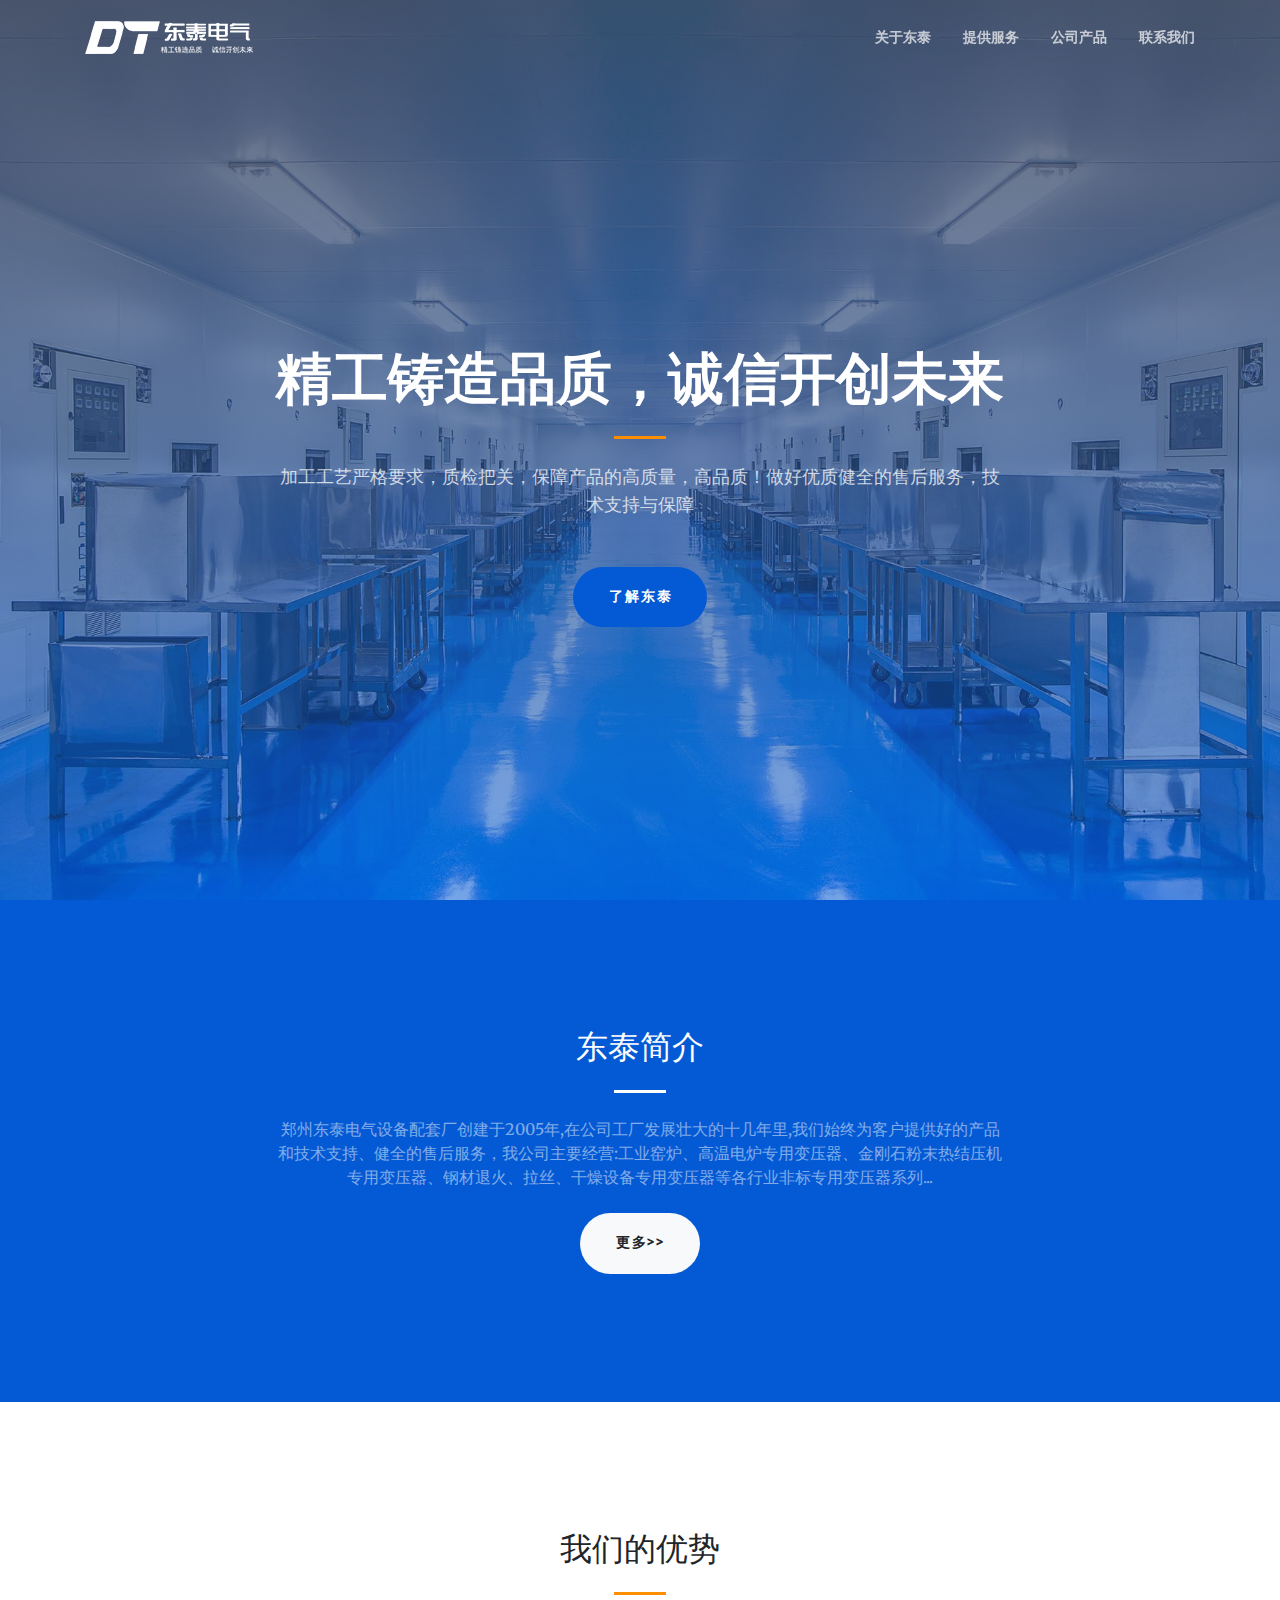
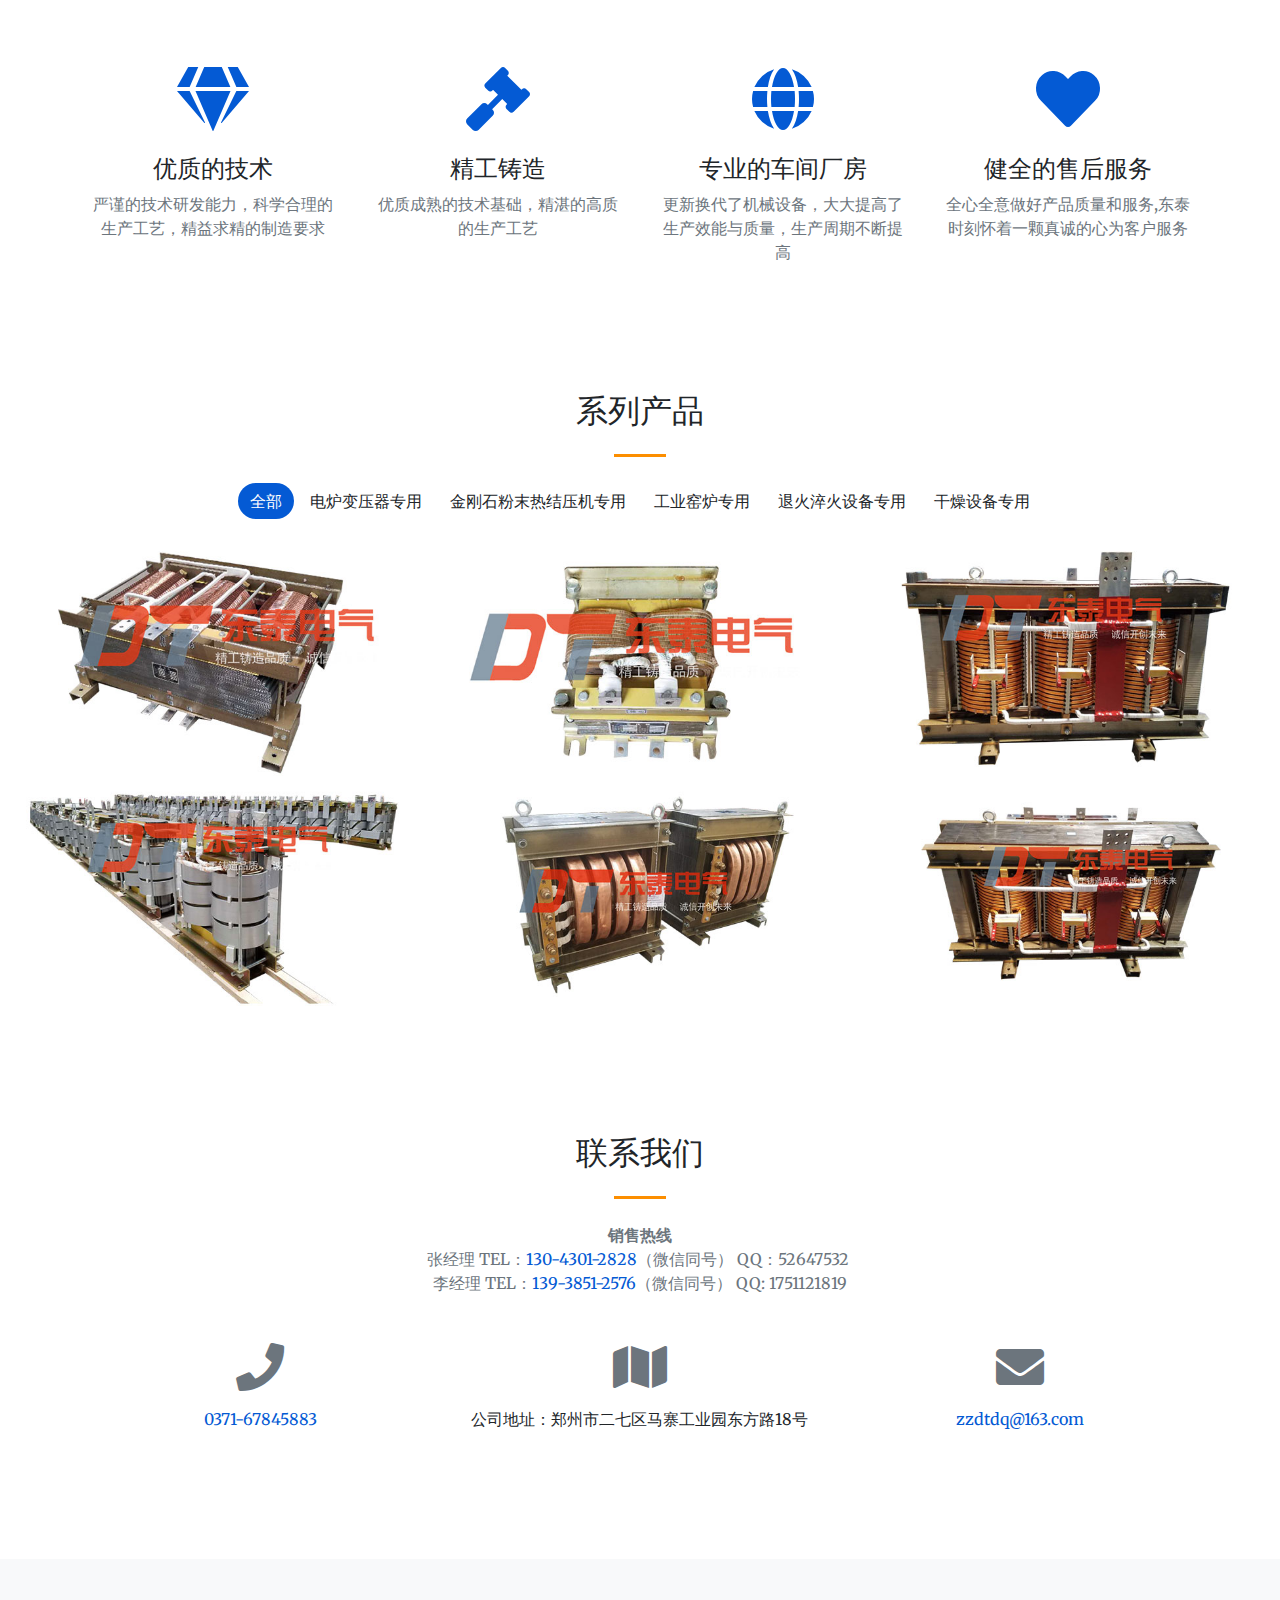
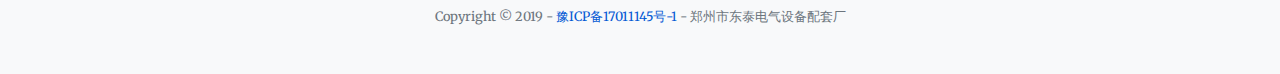
<file: index.html>
<!DOCTYPE html>
<html lang="zh">

	<head>

		<meta charset="utf-8">
		<meta name="viewport" content="width=device-width, initial-scale=1, shrink-to-fit=no, user-scalable=no">
		<meta name="author" content="郑州东泰电气设备配套厂,变压器,电炉变压器,干式变压器,专用变压器,金刚石粉末热结压机,工业窑炉,退火淬火,干燥设备,东泰电气">
		<meta name="keywords" content="郑州东泰电气设备配套厂,变压器,电炉变压器,干式变压器,专用变压器,郑州东泰电气设备配套厂,郑州东泰电气">
		<meta name="description" content="郑州东泰电气设备配套厂-精工铸造品质，诚信开创未来-郑州东泰电气设备配套厂创建于2005年,在公司工厂发展壮大的十几年里,我们始终为客户提供好的产品和技术支持、健全的售后服务，我公司主要经营:工业窑炉、高温电炉专用变压器、金刚石粉末热结压机专用变压器、钢材退火、拉丝、干燥设备专用变压器等各行业非标专用变压器系列">
		<link rel="shortcut icon" href=" /favicon.ico" />
		<title>郑州东泰电气设备配套厂,变压器,电炉变压器,干式变压器,专用变压器,金刚石粉末热结压机,工业窑炉,退火淬火,干燥设备,东泰电气</title>

		<!-- Font Awesome Icons -->
		<link href="vendor/fontawesome-free/css/all.min.css" rel="stylesheet" type="text/css">

		<!-- Google Fonts -->
		<link href="https://fonts.googleapis.com/css?family=Merriweather+Sans:400,700" rel="stylesheet">
		<link href='https://fonts.googleapis.com/css?family=Merriweather:400,300,300italic,400italic,700,700italic' rel='stylesheet' type='text/css'>

		<!-- Plugin CSS -->
		<link href="vendor/magnific-popup/magnific-popup.css" rel="stylesheet">

		<!-- Theme CSS - Includes Bootstrap -->
		<link href="css/creative.css" rel="stylesheet">

	</head>

	<body id="page-top">

		<!-- Navigation -->
		<nav class="navbar navbar-expand-lg navbar-light fixed-top py-3" id="mainNav">
			<div class="container">
				<a class="navbar-brand js-scroll-trigger" href="index.html"><img src="img/logo-dongtai.png" /></a>
				<button class="navbar-toggler navbar-toggler-right" type="button" data-toggle="collapse" data-target="#navbarResponsive" aria-controls="navbarResponsive" aria-expanded="false" aria-label="Toggle navigation">
        <span class="navbar-toggler-icon"></span>
      </button>
				<div class="collapse navbar-collapse" id="navbarResponsive">
					<ul class="navbar-nav ml-auto my-2 my-lg-0">
						<li class="nav-item">
							<a class="nav-link js-scroll-trigger" href="#about">关于东泰</a>
						</li>
						<li class="nav-item">
							<a class="nav-link js-scroll-trigger" href="#services">提供服务</a>
						</li>
						<li class="nav-item">
							<a class="nav-link js-scroll-trigger" href="#portfolio">公司产品</a>
						</li>
						<li class="nav-item">
							<a class="nav-link js-scroll-trigger" href="#contact">联系我们</a>
						</li>
					</ul>
				</div>
			</div>
		</nav>

		<!-- Masthead -->
		<header class="masthead">
			<div class="container h-100">
				<div class="row h-100 align-items-center justify-content-center text-center">
					<div class="col-lg-10 align-self-end">
						<h1 class="text-uppercase text-white font-weight-bold">精工铸造品质，诚信开创未来</h1>
						<hr class="divider my-4">
					</div>
					<div class="col-lg-8 align-self-baseline">
						<p class="text-white-75 font-weight-light mb-5">加工工艺严格要求，质检把关，保障产品的高质量，高品质！做好优质健全的售后服务，技术支持与保障</p>
						<a class="btn btn-primary btn-xl js-scroll-trigger" href="#about">了 解 东 泰</a>
					</div>
				</div>
			</div>
		</header>

		<!-- About Section -->
		<section class="page-section bg-primary" id="about">
			<div class="container">
				<div class="row justify-content-center">
					<div class="col-lg-8 text-center">
						<h2 class="text-white mt-0">东泰简介</h2>
						<hr class="divider light my-4">
						<p class="text-white-50 mb-4">郑州东泰电气设备配套厂创建于2005年,在公司工厂发展壮大的十几年里,我们始终为客户提供好的产品和技术支持、健全的售后服务，我公司主要经营:工业窑炉、高温电炉专用变压器、金刚石粉末热结压机专用变压器、钢材退火、拉丝、干燥设备专用变压器等各行业非标专用变压器系列...</p>
						<a class="btn btn-light btn-xl js-scroll-trigger" href="about_page.html">更 多>></a>
					</div>
				</div>
			</div>
		</section>

		<!-- Services Section -->
		<section class="page-section" id="services">
			<div class="container">
				<h2 class="text-center mt-0">我们的优势</h2>
				<hr class="divider my-4">
				<div class="row">
					<div class="col-lg-3 col-md-6 col-sm-6 col-xs-6 text-center">
						<div class="mt-5">
							<i class="fas fa-4x fa-gem text-primary mb-4"></i>
							<h3 class="h4 mb-2">优质的技术</h3>
							<p class="text-muted mb-0">严谨的技术研发能力，科学合理的生产工艺，精益求精的制造要求</p>
						</div>
					</div>
					<div class="col-lg-3 col-md-6 col-sm-6 col-xs-6 text-center">
						<div class="mt-5">
							<i class="fas fa-4x fa-gavel text-primary mb-4"></i>
							<h3 class="h4 mb-2">精工铸造</h3>
							<p class="text-muted mb-0">优质成熟的技术基础，精湛的高质的生产工艺</p>
						</div>
					</div>
					<div class="col-lg-3 col-md-6 col-sm-6 col-xs-6 text-center">
						<div class="mt-5">
							<i class="fas fa-4x fa-globe text-primary mb-4"></i>
							<h3 class="h4 mb-2">专业的车间厂房</h3>
							<p class="text-muted mb-0">更新换代了机械设备，大大提高了生产效能与质量，生产周期不断提高</p>
						</div>
					</div>
					<div class="col-lg-3 col-md-6 col-sm-6 col-xs-6 text-center">
						<div class="mt-5">
							<i class="fas fa-4x fa-heart text-primary mb-4"></i>
							<h3 class="h4 mb-2">健全的售后服务</h3>
							<p class="text-muted mb-0">全心全意做好产品质量和服务,东泰时刻怀着一颗真诚的心为客户服务</p>
						</div>
					</div>
				</div>
			</div>
		</section>

		<!-- Portfolio Section -->
		<section id="portfolio">
			<h2 class="text-center mt-0">系列产品</h2>
			<hr class="divider my-4">

			<!-- Nav tabs -->
			<ul class="nav nav-tabs product-tabs" role="tablist">
				<li role="presentation" class="active">
					<a href="#product1" aria-controls="home" role="tab" class="active" data-toggle="tab">全部</a>
				</li>
				<li role="presentation" class="active">
					<a href="#product2" aria-controls="home" role="tab" data-toggle="tab">电炉变压器专用</a>
				</li>
				<li role="presentation">
					<a href="#product3" aria-controls="profile" role="tab" data-toggle="tab">金刚石粉末热结压机专用</a>
				</li>
				<li role="presentation">
					<a href="#product4" aria-controls="messages" role="tab" data-toggle="tab">工业窑炉专用</a>
				</li>
				<li role="presentation">
					<a href="#product5" aria-controls="settings" role="tab" data-toggle="tab">退火淬火设备专用</a>
				</li>
				<li role="presentation">
					<a href="#product6" aria-controls="settings" role="tab" data-toggle="tab">干燥设备专用</a>
				</li>
			</ul>

			<!-- Tab panes -->
			<div class="tab-content">
				<!--全部产品展示-->
				<div role="tabpanel" class="tab-pane active" id="product1">
					<div class="container-fluid p-0">
						<div class="row no-gutters">
							<div class="col-lg-4 col-sm-6">
								<a class="portfolio-box" href="product_dianlu.html">
									<img class="img-fluid" src="img/portfolio/dianlubianyaqi/dianlu_woshibianyaqi2.jpg" alt="">
									<div class="portfolio-box-caption">
										<div class="project-category text-white-50">
											电炉变压器专用
										</div>
										<div class="project-name">
											卧式三相
										</div>
									</div>
								</a>
							</div>
							<div class="col-lg-4 col-sm-6">
								<a class="portfolio-box" href="product_dianlu.html">
									<img class="img-fluid" src="img/portfolio/dianlubianyaqi/dianlu_bianyaqi.jpg" alt="">
									<div class="portfolio-box-caption">
										<div class="project-category text-white-50">
											电炉变压器专用
										</div>
										<div class="project-name">
											电炉变压器
										</div>
									</div>
								</a>
							</div>
							<div class="col-lg-4 col-sm-6">
								<a class="portfolio-box" href="product_yaolu.html">
									<img class="img-fluid" src="img/portfolio/gongyeyaolu/10.jpg" alt="">
									<div class="portfolio-box-caption">
										<div class="project-category text-white-50">
											工业窑炉专用
										</div>
										<div class="project-name">
											工业窑炉专用变压器
										</div>
									</div>
								</a>
							</div>
							<div class="col-lg-4 col-sm-6">
								<a class="portfolio-box" href="product_ganzao.html">
									<img class="img-fluid" src="img/portfolio/ganzaoshebei/3.jpg" alt="">
									<div class="portfolio-box-caption">
										<div class="project-category text-white-50">
											干燥设备专用
										</div>
										<div class="project-name">
											干燥设备专用变压器
										</div>
									</div>
								</a>
							</div>
							<div class="col-lg-4 col-sm-6">
								<a class="portfolio-box" href="product_jingang.html">
									<img class="img-fluid" src="img/portfolio/jingangshifenmo/6.jpg" alt="">
									<div class="portfolio-box-caption p-3">
										<div class="project-category text-white-50">
											金刚石粉末热结压机专用
										</div>
										<div class="project-name">
											金刚石粉末热结压机专用变压器
										</div>
									</div>
								</a>
							</div>
							<div class="col-lg-4 col-sm-6">
								<a class="portfolio-box" href="product_tuihuo.html">
									<img class="img-fluid" src="img/portfolio/tuihuocuihuo/7.jpg" alt="">
									<div class="portfolio-box-caption p-3">
										<div class="project-category text-white-50">
											退火淬火设备专用
										</div>
										<div class="project-name">
											退火淬火设备专用变压器
										</div>
									</div>
								</a>
							</div>
						</div>
					</div>
				</div>
				<!--全部产品展示 end-->

				<!--电炉变压-->
				<div role="tabpanel" class="tab-pane" id="product2">
					<div class="container-fluid p-0">
						<div class="row no-gutters">
							<div class="col-lg-4 col-sm-6">
								<a class="portfolio-box" href="product_dianlu.html">
									<img class="img-fluid" src="img/portfolio/dianlubianyaqi/dianlu_woshibianyaqi2.jpg" alt="">
									<div class="portfolio-box-caption">
										<div class="project-category text-white-50">
											电炉变压器专用
										</div>
										<div class="project-name">
											卧式三相
										</div>
									</div>
								</a>
							</div>
							<div class="col-lg-4 col-sm-6">
								<a class="portfolio-box" href="product_dianlu.html">
									<img class="img-fluid" src="img/portfolio/dianlubianyaqi/dianlu_bianyaqi.jpg" alt="">
									<div class="portfolio-box-caption">
										<div class="project-category text-white-50">
											电炉变压器专用
										</div>
										<div class="project-name">
											电炉变压器
										</div>
									</div>
								</a>
							</div>
							<div class="col-lg-4 col-sm-6">
								<a class="portfolio-box" href="product_dianlu.html">
									<img class="img-fluid" src="img/portfolio/dianlubianyaqi/2.jpg" alt="">
									<div class="portfolio-box-caption">
										<div class="project-category text-white-50">
											电炉变压器专用
										</div>
										<div class="project-name">
											电炉变压器
										</div>
									</div>
								</a>
							</div>
							<div class="col-lg-4 col-sm-6">
								<a class="portfolio-box" href="product_dianlu.html">
									<img class="img-fluid" src="img/portfolio/dianlubianyaqi/5.jpg" alt="">
									<div class="portfolio-box-caption">
										<div class="project-category text-white-50">
											电炉变压器专用
										</div>
										<div class="project-name">
											电炉变压器
										</div>
									</div>
								</a>
							</div>
							<div class="col-lg-4 col-sm-6">
								<a class="portfolio-box" href="product_dianlu.html">
									<img class="img-fluid" src="img/portfolio/dianlubianyaqi/6.jpg" alt="">
									<div class="portfolio-box-caption">
										<div class="project-category text-white-50">
											电炉变压器专用
										</div>
										<div class="project-name">
											电炉变压器
										</div>
									</div>
								</a>
							</div>
							<div class="col-lg-4 col-sm-6">
								<a class="portfolio-box" href="product_dianlu.html">
									<img class="img-fluid" src="img/portfolio/dianlubianyaqi/7.jpg" alt="">
									<div class="portfolio-box-caption">
										<div class="project-category text-white-50">
											电炉变压器专用
										</div>
										<div class="project-name">
											电炉变压器
										</div>
									</div>
								</a>
							</div>
						</div>
					</div>
				</div>
				<!--电炉变压 end-->

				<!--金刚石粉末-->
				<div role="tabpanel" class="tab-pane" id="product3">
					<div class="container-fluid p-0">
						<div class="row no-gutters">
							<div class="col-lg-4 col-sm-6">
								<a class="portfolio-box" href="product_jingang.html">
									<img class="img-fluid" src="img/portfolio/jingangshifenmo/1.jpg" alt="">
									<div class="portfolio-box-caption p-3">
										<div class="project-category text-white-50">
											金刚石粉末热结压机专用
										</div>
										<div class="project-name">
											金刚石粉末热结压机专用变压器
										</div>
									</div>
								</a>
							</div>
							<div class="col-lg-4 col-sm-6">
								<a class="portfolio-box" href="product_jingang.html">
									<img class="img-fluid" src="img/portfolio/jingangshifenmo/2.jpg" alt="">
									<div class="portfolio-box-caption p-3">
										<div class="project-category text-white-50">
											金刚石粉末热结压机专用
										</div>
										<div class="project-name">
											金刚石粉末热结压机专用变压器
										</div>
									</div>
								</a>
							</div>
							<div class="col-lg-4 col-sm-6">
								<a class="portfolio-box" href="product_jingang.html">
									<img class="img-fluid" src="img/portfolio/jingangshifenmo/3.jpg" alt="">
									<div class="portfolio-box-caption p-3">
										<div class="project-category text-white-50">
											金刚石粉末热结压机专用
										</div>
										<div class="project-name">
											金刚石粉末热结压机专用变压器
										</div>
									</div>
								</a>
							</div>
							<div class="col-lg-4 col-sm-6">
								<a class="portfolio-box" href="product_jingang.html">
									<img class="img-fluid" src="img/portfolio/jingangshifenmo/4.jpg" alt="">
									<div class="portfolio-box-caption p-3">
										<div class="project-category text-white-50">
											金刚石粉末热结压机专用
										</div>
										<div class="project-name">
											金刚石粉末热结压机专用变压器
										</div>
									</div>
								</a>
							</div>
							<div class="col-lg-4 col-sm-6">
								<a class="portfolio-box" href="product_jingang.html">
									<img class="img-fluid" src="img/portfolio/jingangshifenmo/9.jpg" alt="">
									<div class="portfolio-box-caption p-3">
										<div class="project-category text-white-50">
											金刚石粉末热结压机专用
										</div>
										<div class="project-name">
											金刚石粉末热结压机专用变压器
										</div>
									</div>
								</a>
							</div>
							<div class="col-lg-4 col-sm-6">
								<a class="portfolio-box" href="product_jingang.html">
									<img class="img-fluid" src="img/portfolio/jingangshifenmo/6.jpg" alt="">
									<div class="portfolio-box-caption p-3">
										<div class="project-category text-white-50">
											金刚石粉末热结压机专用
										</div>
										<div class="project-name">
											金刚石粉末热结压机专用变压器
										</div>
									</div>
								</a>
							</div>
						</div>
					</div>
				</div>
				<!--金刚石粉末 end-->

				<!--工业窑炉-->
				<div role="tabpanel" class="tab-pane" id="product4">
					<div class="container-fluid p-0">
						<div class="row no-gutters">
							<div class="col-lg-4 col-sm-6">
								<a class="portfolio-box" href="product_yaolu.html">
									<img class="img-fluid" src="img/portfolio/gongyeyaolu/2.jpg" alt="">
									<div class="portfolio-box-caption">
										<div class="project-category text-white-50">
											工业窑炉专用
										</div>
										<div class="project-name">
											工业窑炉专用变压器
										</div>
									</div>
								</a>
							</div>
							<div class="col-lg-4 col-sm-6">
								<a class="portfolio-box" href="product_yaolu.html">
									<img class="img-fluid" src="img/portfolio/gongyeyaolu/4.jpg" alt="">
									<div class="portfolio-box-caption">
										<div class="project-category text-white-50">
											工业窑炉专用
										</div>
										<div class="project-name">
											工业窑炉专用变压器
										</div>
									</div>
								</a>
							</div>
							<div class="col-lg-4 col-sm-6">
								<a class="portfolio-box" href="product_yaolu.html">
									<img class="img-fluid" src="img/portfolio/gongyeyaolu/6.jpg" alt="">
									<div class="portfolio-box-caption">
										<div class="project-category text-white-50">
											工业窑炉专用
										</div>
										<div class="project-name">
											工业窑炉专用变压器
										</div>
									</div>
								</a>
							</div>
							<div class="col-lg-4 col-sm-6">
								<a class="portfolio-box" href="product_yaolu.html">
									<img class="img-fluid" src="img/portfolio/gongyeyaolu/7.jpg" alt="">
									<div class="portfolio-box-caption">
										<div class="project-category text-white-50">
											工业窑炉专用
										</div>
										<div class="project-name">
											工业窑炉专用变压器
										</div>
									</div>
								</a>
							</div>
							<div class="col-lg-4 col-sm-6">
								<a class="portfolio-box" href="product_yaolu.html">
									<img class="img-fluid" src="img/portfolio/gongyeyaolu/8.jpg" alt="">
									<div class="portfolio-box-caption">
										<div class="project-category text-white-50">
											工业窑炉专用
										</div>
										<div class="project-name">
											工业窑炉专用变压器
										</div>
									</div>
								</a>
							</div>
							<div class="col-lg-4 col-sm-6">
								<a class="portfolio-box" href="product_yaolu.html">
									<img class="img-fluid" src="img/portfolio/gongyeyaolu/10.jpg" alt="">
									<div class="portfolio-box-caption">
										<div class="project-category text-white-50">
											工业窑炉专用
										</div>
										<div class="project-name">
											工业窑炉专用变压器
										</div>
									</div>
								</a>
							</div>
						</div>
					</div>
				</div>
				<!--工业窑炉 end-->

				<!--退火淬火-->
				<div role="tabpanel" class="tab-pane" id="product5">
					<div class="container-fluid p-0">
						<div class="row no-gutters">
							<div class="col-lg-4 col-sm-6">
								<a class="portfolio-box" href="product_tuihuo.html">
									<img class="img-fluid" src="img/portfolio/tuihuocuihuo/1.jpg" alt="">
									<div class="portfolio-box-caption p-3">
										<div class="project-category text-white-50">
											退火淬火设备专用
										</div>
										<div class="project-name">
											退火淬火设备专用变压器
										</div>
									</div>
								</a>
							</div>
							<div class="col-lg-4 col-sm-6">
								<a class="portfolio-box" href="product_tuihuo.html">
									<img class="img-fluid" src="img/portfolio/tuihuocuihuo/2.jpg" alt="">
									<div class="portfolio-box-caption p-3">
										<div class="project-category text-white-50">
											退火淬火设备专用
										</div>
										<div class="project-name">
											退火淬火设备专用变压器
										</div>
									</div>
								</a>
							</div>
							<div class="col-lg-4 col-sm-6">
								<a class="portfolio-box" href="product_tuihuo.html">
									<img class="img-fluid" src="img/portfolio/tuihuocuihuo/3.jpg" alt="">
									<div class="portfolio-box-caption p-3">
										<div class="project-category text-white-50">
											退火淬火设备专用
										</div>
										<div class="project-name">
											退火淬火设备专用变压器
										</div>
									</div>
								</a>
							</div>
							<div class="col-lg-4 col-sm-6">
								<a class="portfolio-box" href="product_tuihuo.html">
									<img class="img-fluid" src="img/portfolio/tuihuocuihuo/4.jpg" alt="">
									<div class="portfolio-box-caption p-3">
										<div class="project-category text-white-50">
											退火淬火设备专用
										</div>
										<div class="project-name">
											退火淬火设备专用变压器
										</div>
									</div>
								</a>
							</div>
							<div class="col-lg-4 col-sm-6">
								<a class="portfolio-box" href="product_tuihuo.html">
									<img class="img-fluid" src="img/portfolio/tuihuocuihuo/5.jpg" alt="">
									<div class="portfolio-box-caption p-3">
										<div class="project-category text-white-50">
											退火淬火设备专用
										</div>
										<div class="project-name">
											退火淬火设备专用变压器
										</div>
									</div>
								</a>
							</div>
							<div class="col-lg-4 col-sm-6">
								<a class="portfolio-box" href="product_tuihuo.html">
									<img class="img-fluid" src="img/portfolio/tuihuocuihuo/7.jpg" alt="">
									<div class="portfolio-box-caption p-3">
										<div class="project-category text-white-50">
											退火淬火设备专用
										</div>
										<div class="project-name">
											退火淬火设备专用变压器
										</div>
									</div>
								</a>
							</div>
						</div>
					</div>
				</div>
				<!--退火淬火 end-->

				<!--干燥设备-->
				<div role="tabpanel" class="tab-pane" id="product6">
					<div class="container-fluid p-0">
						<div class="row no-gutters">
							<div class="col-lg-4 col-sm-6">
								<a class="portfolio-box" href="product_ganzao.html">
									<img class="img-fluid" src="img/portfolio/ganzaoshebei/3.jpg" alt="">
									<div class="portfolio-box-caption">
										<div class="project-category text-white-50">
											干燥设备专用
										</div>
										<div class="project-name">
											干燥设备专用变压器
										</div>
									</div>
								</a>
							</div>
							<div class="col-lg-4 col-sm-6">
								<a class="portfolio-box" href="product_ganzao.html">
									<img class="img-fluid" src="img/portfolio/ganzaoshebei/4.jpg" alt="">
									<div class="portfolio-box-caption">
										<div class="project-category text-white-50">
											干燥设备专用
										</div>
										<div class="project-name">
											干燥设备专用变压器
										</div>
									</div>
								</a>
							</div>
						</div>
					</div>
				</div>
				<!--干燥设备 end-->
			</div>
		</section>

		<!-- Call to Action Section -->
		<!--<section class="page-section bg-dark text-white">
    <div class="container text-center">
      <h2 class="mb-4">Free Download at Start Bootstrap!</h2>
      <a class="btn btn-light btn-xl" href="https://startbootstrap.com/themes/creative/">Download Now!</a>
    </div>
  </section>-->

		<!-- Contact Section -->
		<section class="page-section" id="contact">
			<div class="container">
				<div class="row justify-content-center">
					<div class="col-lg-8 text-center">
						<h2 class="mt-0">联系我们</h2>
						<hr class="divider my-4">
						<p class="text-muted mb-5">
							<b>销售热线</b>
							<br/>张经理  TEL：<a href="tel:130-4301-2828">130-4301-2828</a>（微信同号） QQ：52647532&nbsp;
							<br/>李经理  TEL：<a href="tel:139-3851-2576">139-3851-2576</a>（微信同号） QQ: 1751121819
						</p>
					</div>
				</div>
				<div class="row">
					<div class="col-lg-4 ml-auto text-center mb-5 mb-lg-0">
						<i class="fas fa-phone fa-3x mb-3 text-muted"></i>
						<div><a href="tel:0371-67845883">0371-67845883</a></div>
					</div>
					<div class="col-lg-4 text-center mb-5 mb-lg-0">
						<i class="fas fa-map fa-3x mb-3 text-muted"></i>
						<div>公司地址：郑州市二七区马寨工业园东方路18号</div>
					</div>
					<div class="col-lg-4 mr-auto text-center">
						<i class="fas fa-envelope fa-3x mb-3 text-muted"></i>
						<!-- Make sure to change the email address in anchor text AND the link below! -->
						<a class="d-block" href="mailto:contact@yourwebsite.com">zzdtdq@163.com</a>
					</div>
				</div>
			</div>
		</section>

		<!-- Footer -->
		<footer class="bg-light py-5">
			<div class="container">
				<div class="small text-center text-muted">Copyright &copy; 2019 - <a href="https://beian.miit.gov.cn/" target="_blank">豫ICP备17011145号-1</a> - 郑州市东泰电气设备配套厂</div>
			</div>
		</footer>

		<!-- Bootstrap core JavaScript -->
		<script src="vendor/jquery/jquery.min.js"></script>
		<script src="vendor/bootstrap/js/bootstrap.bundle.js"></script>

		<!-- Plugin JavaScript -->
		<script src="vendor/jquery-easing/jquery.easing.min.js"></script>
		<script src="vendor/magnific-popup/jquery.magnific-popup.min.js"></script>

		<!-- Custom scripts for this template -->
		<script src="js/creative.js"></script>
		<script src="js/common.js"></script>

	</body>

</html>
</file>
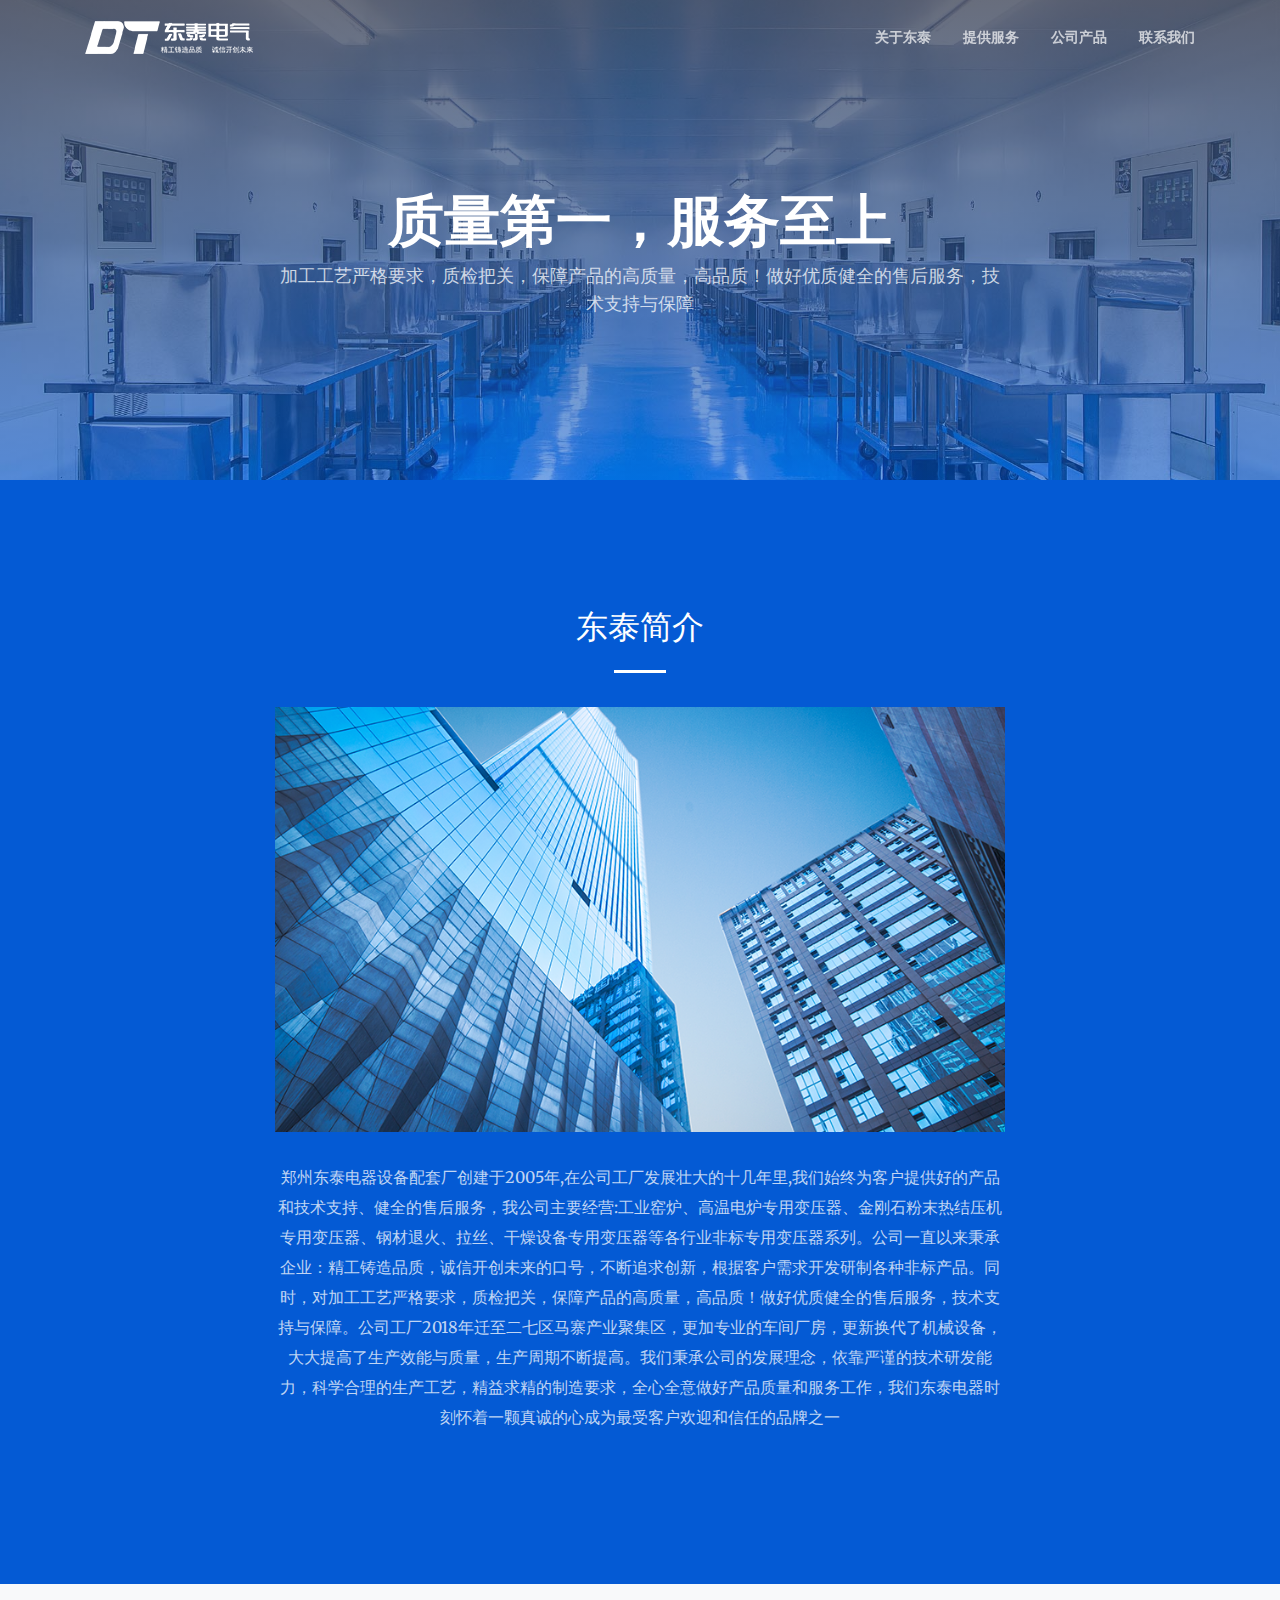
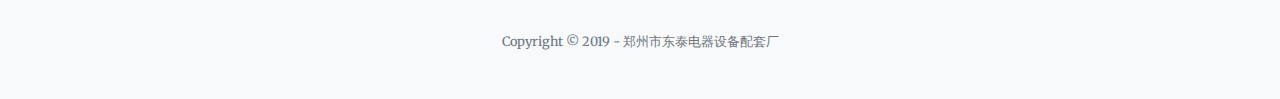
<file: about_page.html>
<!DOCTYPE html>
<html lang="zh">

	<head>

		<meta charset="utf-8">
		<meta name="viewport" content="width=device-width, initial-scale=1, shrink-to-fit=no, user-scalable=no">
		<meta name="author" content="东泰电器">
		<meta name="keywords" content="郑州东泰电器设备配套厂,郑州东泰电器,东泰,东泰电器">
		<meta name="description" content="郑州东泰电器设备配套厂-精工铸造品质，诚信开创未来-郑州东泰电器设备配套厂创建于2005年,在公司工厂发展壮大的十几年里,我们始终为客户提供好的产品和技术支持、健全的售后服务，我公司主要经营:工业窑炉、高温电炉专用变压器、金刚石粉末热结压机专用变压器、钢材退火、拉丝、干燥设备专用变压器等各行业非标专用变压器系列">
		<link rel="shortcut icon" href=" /favicon.ico" />

		<title>关于东泰</title>

		<!-- Font Awesome Icons -->
		<link href="vendor/fontawesome-free/css/all.min.css" rel="stylesheet" type="text/css">

		<!-- Google Fonts -->
		<link href="https://fonts.googleapis.com/css?family=Merriweather+Sans:400,700" rel="stylesheet">
		<link href='https://fonts.googleapis.com/css?family=Merriweather:400,300,300italic,400italic,700,700italic' rel='stylesheet' type='text/css'>

		<!-- Plugin CSS -->
		<link href="vendor/magnific-popup/magnific-popup.css" rel="stylesheet">

		<!-- Theme CSS - Includes Bootstrap -->
		<link href="css/creative.css" rel="stylesheet">
		<link rel="stylesheet" type="text/css" href="css/second_page.css"/>

	</head>

	<body id="page-top">

		<!-- Navigation -->
		<nav class="navbar navbar-expand-lg navbar-light fixed-top py-3" id="mainNav">
			<div class="container">
				<a class="navbar-brand js-scroll-trigger" href="index.html"><img src="img/logo-dongtai.png" /></a>
				<button class="navbar-toggler navbar-toggler-right" type="button" data-toggle="collapse" data-target="#navbarResponsive" aria-controls="navbarResponsive" aria-expanded="false" aria-label="Toggle navigation">
        <span class="navbar-toggler-icon"></span>
      </button>
				<div class="collapse navbar-collapse" id="navbarResponsive">
					<ul class="navbar-nav ml-auto my-2 my-lg-0">
						<li class="nav-item">
							<a class="nav-link js-scroll-trigger" href="index.html#about">关于东泰</a>
						</li>
						<li class="nav-item">
							<a class="nav-link js-scroll-trigger" href="index.html#services">提供服务</a>
						</li>
						<li class="nav-item">
							<a class="nav-link js-scroll-trigger" href="index.html#portfolio">公司产品</a>
						</li>
						<li class="nav-item">
							<a class="nav-link js-scroll-trigger" href="index.html#contact">联系我们</a>
						</li>
					</ul>
				</div>
			</div>
		</nav>

		<!-- Masthead -->
		<header class="masthead">
			<div class="container h-100">
				<div class="row h-100 align-items-center justify-content-center text-center">
					<div class="col-lg-10 align-self-end">
						<h1 class="text-uppercase text-white font-weight-bold">质量第一，服务至上</h1>
						<!--<hr class="divider my-4">-->
					</div>
					<div class="col-lg-8 align-self-baseline">
						<p class="text-white-75 font-weight-light mb-5">加工工艺严格要求，质检把关，保障产品的高质量，高品质！做好优质健全的售后服务，技术支持与保障</p>
						<!--<a class="btn btn-primary btn-xl js-scroll-trigger" href="#about">了 解 东 泰</a>-->
					</div>
				</div>
			</div>
		</header>

		<!-- About Section -->
		<section class="page-section bg-primary" id="about">
			<div class="container">
				<div class="row justify-content-center">
					<div class="col-lg-8 text-center">
						<h2 class="text-white mt-0">东泰简介</h2>
						<hr class="divider light my-4">
						<img class="img-fluid pic_about" src="img/company.png"/>
						<p class="text-white-75 mb-4 about_text">郑州东泰电器设备配套厂创建于2005年,在公司工厂发展壮大的十几年里,我们始终为客户提供好的产品和技术支持、健全的售后服务，我公司主要经营:工业窑炉、高温电炉专用变压器、金刚石粉末热结压机专用变压器、钢材退火、拉丝、干燥设备专用变压器等各行业非标专用变压器系列。公司一直以来秉承企业：精工铸造品质，诚信开创未来的口号，不断追求创新，根据客户需求开发研制各种非标产品。同时，对加工工艺严格要求，质检把关，保障产品的高质量，高品质！做好优质健全的售后服务，技术支持与保障。公司工厂2018年迁至二七区马寨产业聚集区，更加专业的车间厂房，更新换代了机械设备，大大提高了生产效能与质量，生产周期不断提高。我们秉承公司的发展理念，依靠严谨的技术研发能力，科学合理的生产工艺，精益求精的制造要求，全心全意做好产品质量和服务工作，我们东泰电器时刻怀着一颗真诚的心成为最受客户欢迎和信任的品牌之一</p>
						<!--<a class="btn btn-light btn-xl js-scroll-trigger" href="#">更 多>></a>-->

					</div>
				</div>
			</div>
		</section>


		<!-- Footer -->
		<footer class="bg-light py-5">
			<div class="container">
				<div class="small text-center text-muted">Copyright &copy; 2019 - 郑州市东泰电器设备配套厂</div>
			</div>
		</footer>

		<!-- Bootstrap core JavaScript -->
		<script src="vendor/jquery/jquery.min.js"></script>
		<script src="vendor/bootstrap/js/bootstrap.bundle.js"></script>

		<!-- Plugin JavaScript -->
		<script src="vendor/jquery-easing/jquery.easing.min.js"></script>
		<script src="vendor/magnific-popup/jquery.magnific-popup.min.js"></script>

		<!-- Custom scripts for this template -->
		<script src="js/creative.js"></script>

	</body>

</html>
</file>
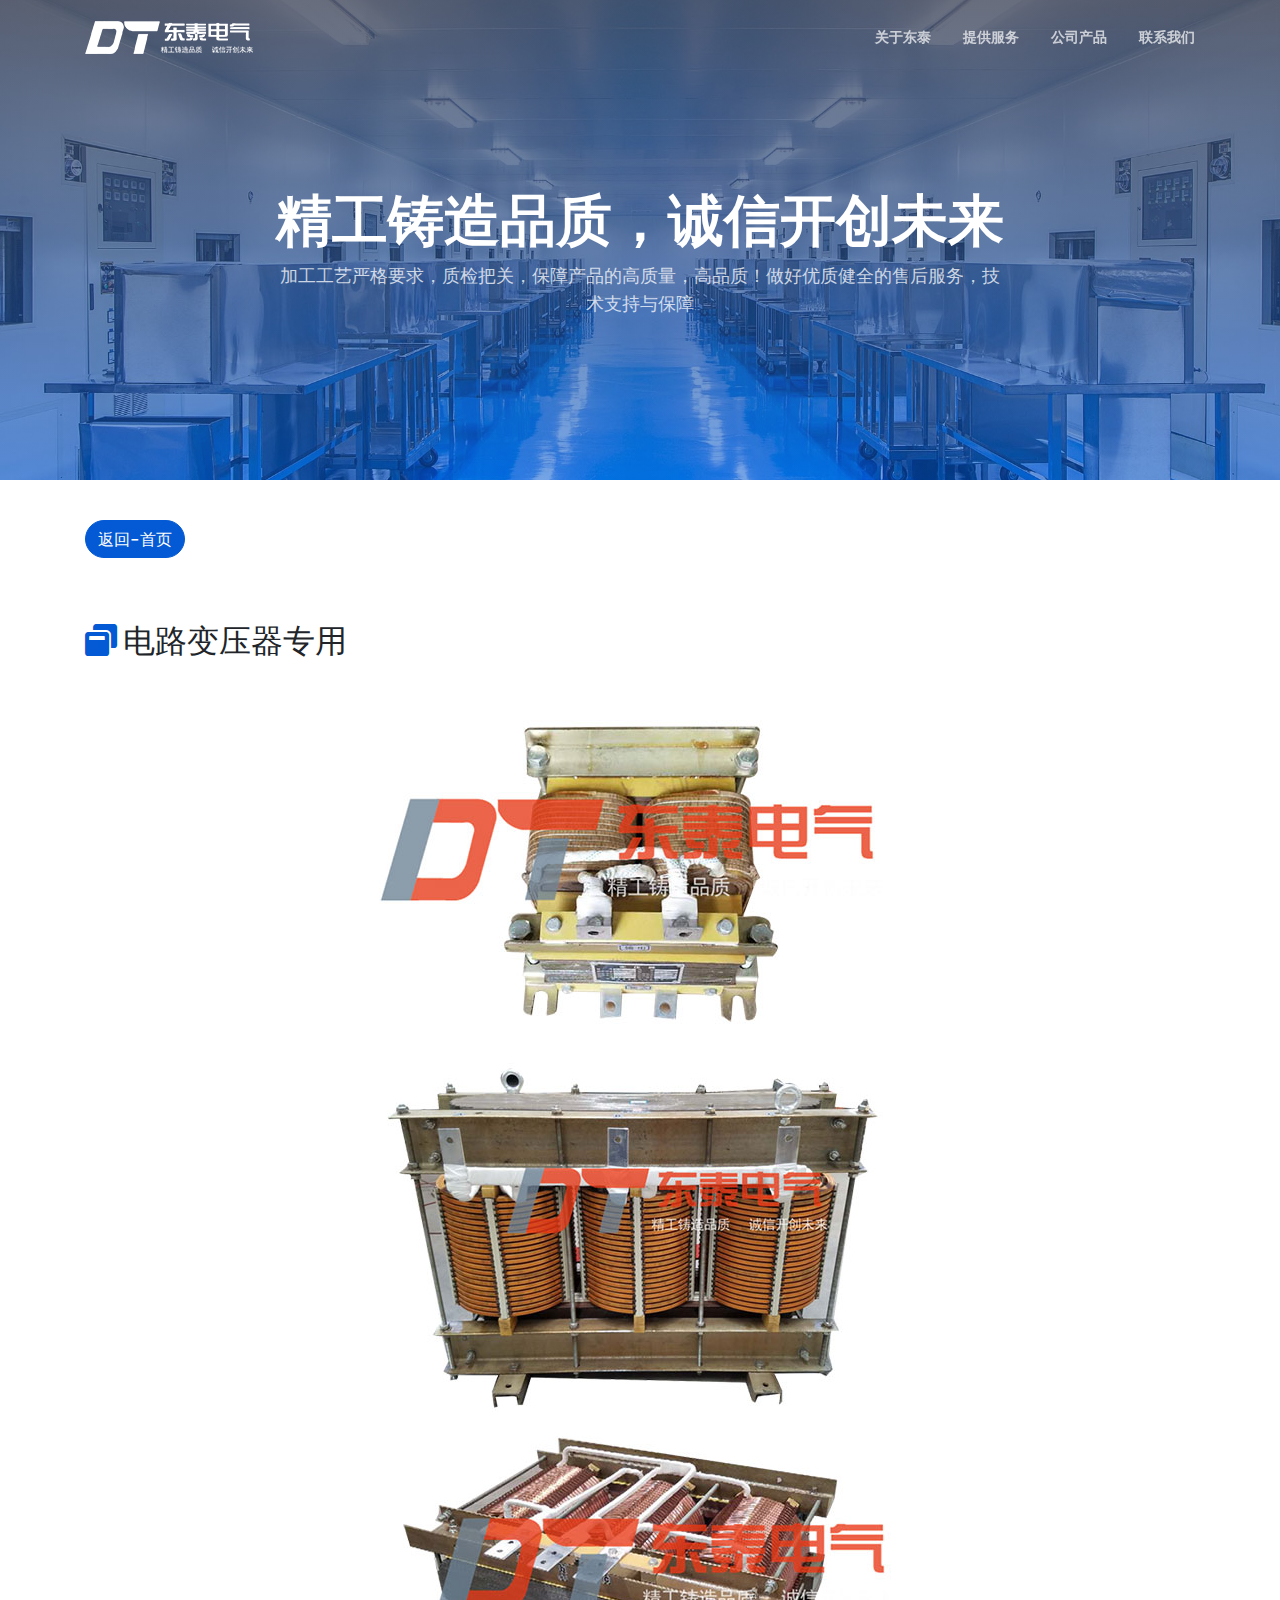
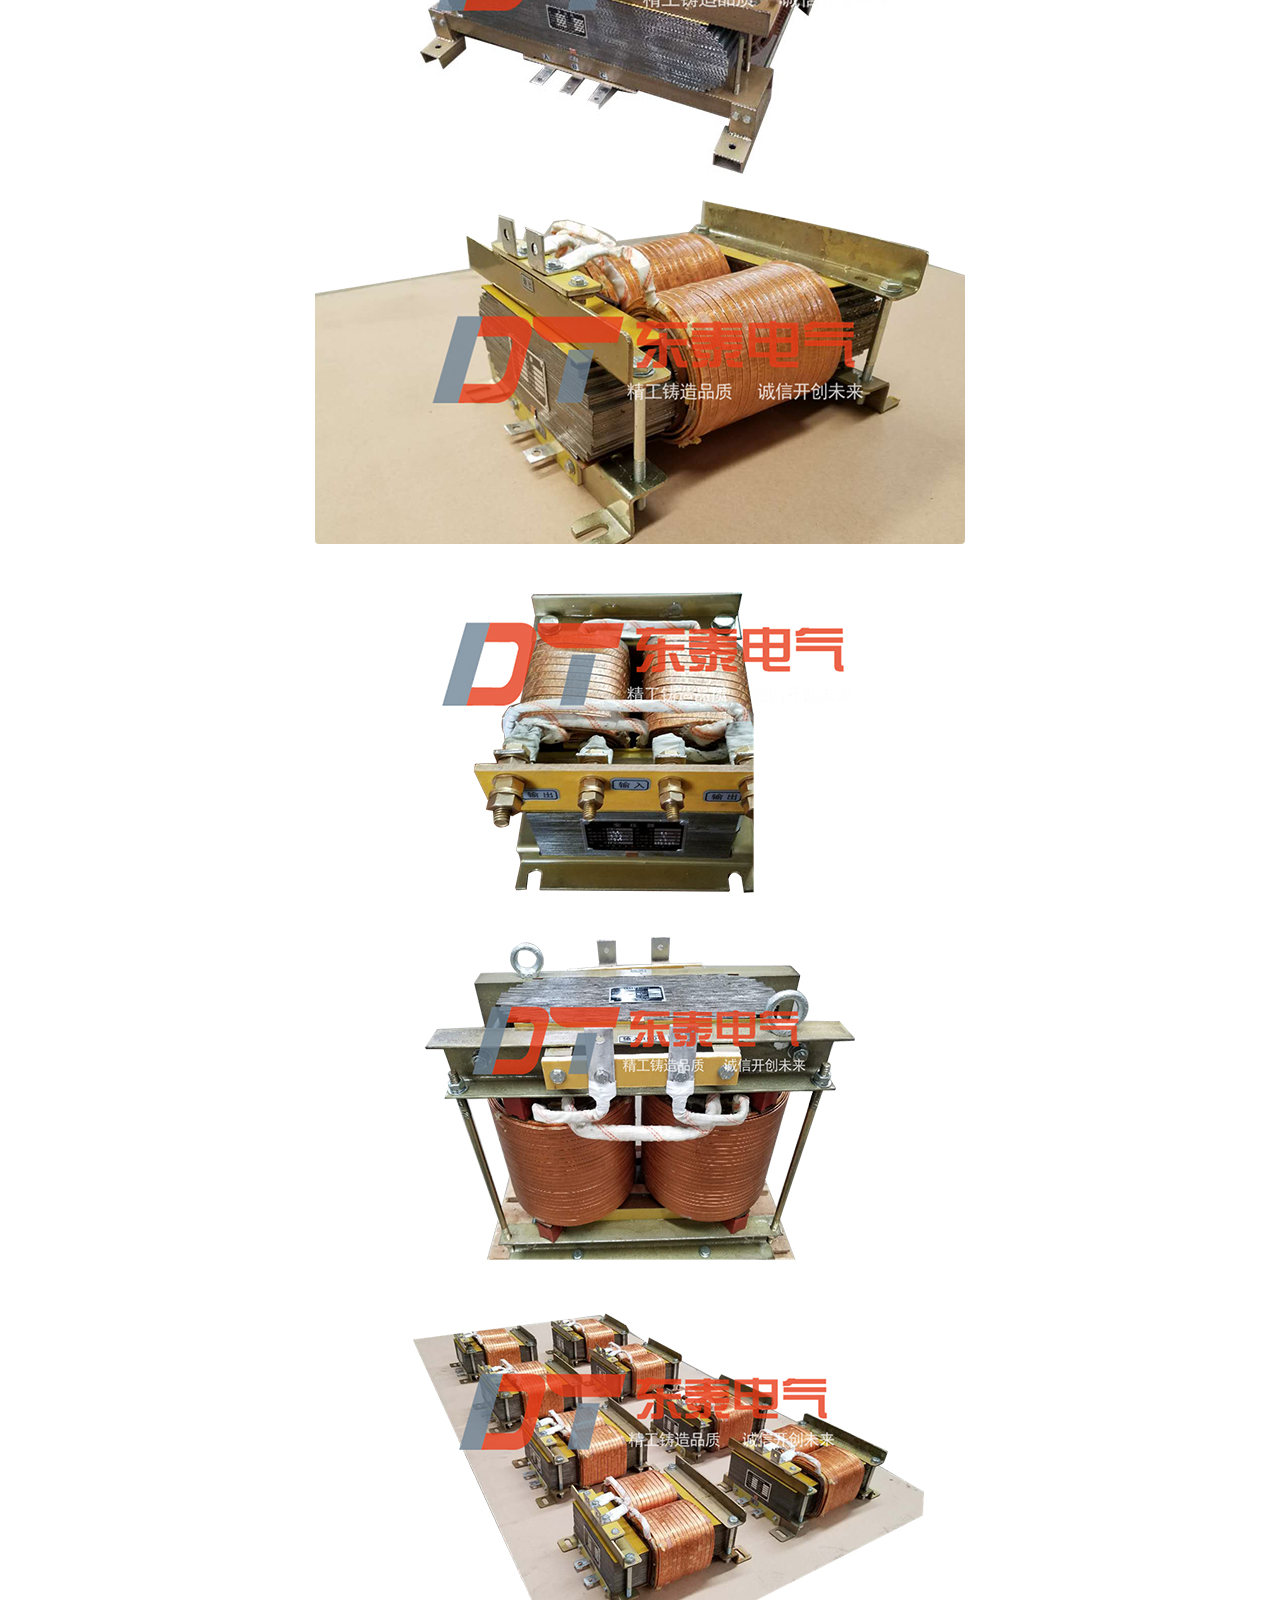
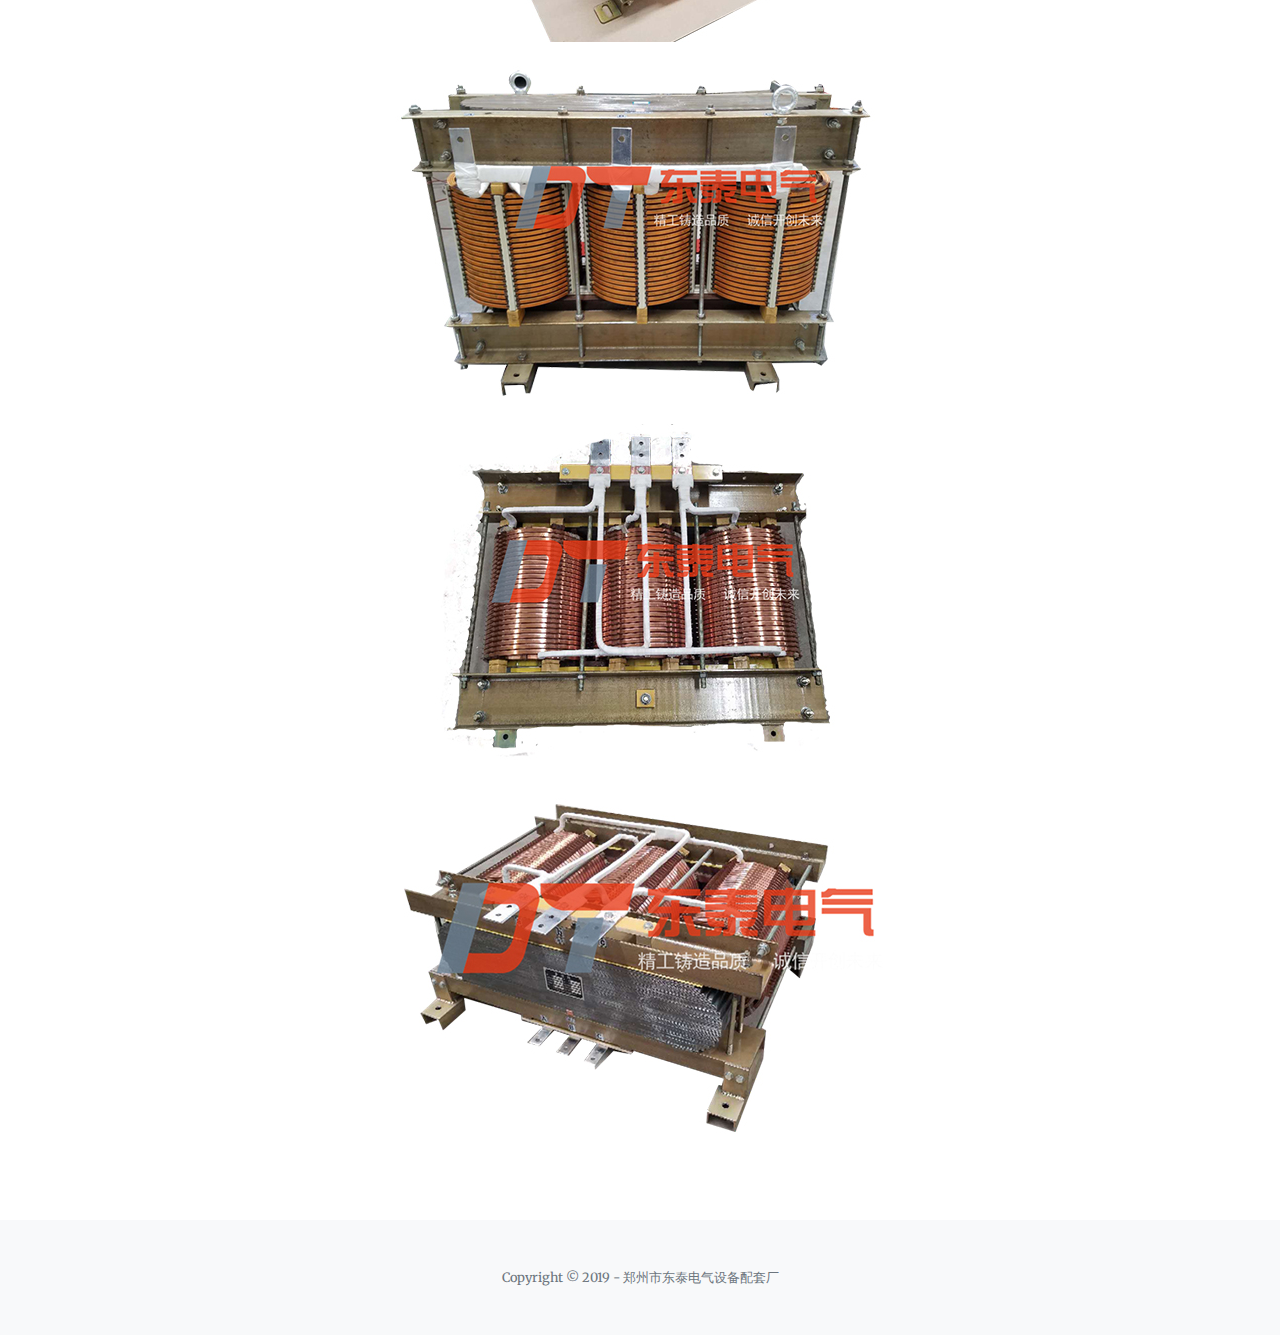
<file: product_dianlu.html>
<!DOCTYPE html>
<html lang="zh">

	<head>

		<meta charset="utf-8">
		<meta name="viewport" content="width=device-width, initial-scale=1, shrink-to-fit=no, user-scalable=no">
		<meta name="author" content="变压器,电路变压器,干式变压器,专用变压器,金刚石粉末热结压机,工业窑炉,退火淬火,干燥设备,东泰电气">
		<meta name="keywords" content="变压器,电炉变压器,干式变压器,专用变压器,郑州东泰电气设备配套厂,郑州东泰电气">
		<meta name="description" content="郑州东泰电气设备配套厂-精工铸造品质，诚信开创未来-郑州东泰电气设备配套厂创建于2005年,在公司工厂发展壮大的十几年里,我们始终为客户提供好的产品和技术支持、健全的售后服务，我公司主要经营:工业窑炉、高温电炉专用变压器、金刚石粉末热结压机专用变压器、钢材退火、拉丝、干燥设备专用变压器等各行业非标专用变压器系列">
		<link rel="shortcut icon" href=" /favicon.ico" />

		<title>电路专用变压器</title>

		<!-- Font Awesome Icons -->
		<link href="vendor/fontawesome-free/css/all.min.css" rel="stylesheet" type="text/css">

		<!-- Google Fonts -->
		<link href="https://fonts.googleapis.com/css?family=Merriweather+Sans:400,700" rel="stylesheet">
		<link href='https://fonts.googleapis.com/css?family=Merriweather:400,300,300italic,400italic,700,700italic' rel='stylesheet' type='text/css'>

		<!-- Plugin CSS -->
		<link href="vendor/magnific-popup/magnific-popup.css" rel="stylesheet">

		<!-- Theme CSS - Includes Bootstrap -->
		<link href="css/creative.css" rel="stylesheet">
		<link rel="stylesheet" type="text/css" href="css/second_page.css"/>

	</head>

	<body id="page-top">

		<!-- Navigation -->
		<nav class="navbar navbar-expand-lg navbar-light fixed-top py-3" id="mainNav">
			<div class="container">
				<a class="navbar-brand js-scroll-trigger" href="index.html"><img src="img/logo-dongtai.png" /></a>
				<button class="navbar-toggler navbar-toggler-right" type="button" data-toggle="collapse" data-target="#navbarResponsive" aria-controls="navbarResponsive" aria-expanded="false" aria-label="Toggle navigation">
        <span class="navbar-toggler-icon"></span>
      </button>
				<div class="collapse navbar-collapse" id="navbarResponsive">
					<ul class="navbar-nav ml-auto my-2 my-lg-0">
						<li class="nav-item">
							<a class="nav-link js-scroll-trigger" href="index.html#about">关于东泰</a>
						</li>
						<li class="nav-item">
							<a class="nav-link js-scroll-trigger" href="index.html#services">提供服务</a>
						</li>
						<li class="nav-item">
							<a class="nav-link js-scroll-trigger" href="index.html#portfolio">公司产品</a>
						</li>
						<li class="nav-item">
							<a class="nav-link js-scroll-trigger" href="index.html#contact">联系我们</a>
						</li>
					</ul>
				</div>
			</div>
		</nav>

		<!-- Masthead -->
		<header class="masthead">
			<div class="container h-100">
				<div class="row h-100 align-items-center justify-content-center text-center">
					<div class="col-lg-10 align-self-end">
						<h1 class="text-uppercase text-white font-weight-bold">精工铸造品质，诚信开创未来</h1>
					</div>
					<div class="col-lg-8 align-self-baseline">
						<p class="text-white-75 font-weight-light mb-5">加工工艺严格要求，质检把关，保障产品的高质量，高品质！做好优质健全的售后服务，技术支持与保障</p>
					</div>
				</div>
			</div>
		</header>

		<div class="container back_container">
			<a class="btn btn btn-primary btn-md go_back" href="index.html#portfolio">返回-首页</a>
		</div>
		<section class="product_detail page-section">
			<div class="container">
				<h2 class="text-left mt-0"><i class="fas fa-1x fa-window-restore text-primary mb-4"></i>&nbsp;电路变压器专用</h2>
				<img class="img-fluid detail_pic rounded mx-auto d-block" src="img/portfolio/dianlubianyaqi/dianlu_bianyaqi.jpg"/>
				<img class="img-fluid detail_pic rounded mx-auto d-block" src="img/portfolio/dianlubianyaqi/dianlu_lishibianyaqi.jpg"/>
				<img class="img-fluid detail_pic rounded mx-auto d-block" src="img/portfolio/dianlubianyaqi/dianlu_woshibianyaqi2.jpg"/>
				<img class="img-fluid detail_pic rounded mx-auto d-block" src="img/portfolio/dianlubianyaqi/3.jpg"/>
				<img class="img-fluid detail_pic rounded mx-auto d-block" src="img/portfolio/dianlubianyaqi/4.jpg"/>
				<img class="img-fluid detail_pic rounded mx-auto d-block" src="img/portfolio/dianlubianyaqi/5.jpg"/>
				<img class="img-fluid detail_pic rounded mx-auto d-block" src="img/portfolio/dianlubianyaqi/6.jpg"/>
				<img class="img-fluid detail_pic rounded mx-auto d-block" src="img/portfolio/dianlubianyaqi/7.jpg"/>
				<img class="img-fluid detail_pic rounded mx-auto d-block" src="img/portfolio/dianlubianyaqi/8.jpg"/>
				<img class="img-fluid detail_pic rounded mx-auto d-block" src="img/portfolio/dianlubianyaqi/9.jpg"/>
				<!--<p class="text-black-75 mb-4 about_text">全心全意做好产品质量和服务工作，我们东泰电气时刻怀着一颗真诚的心成为最受客户欢迎和信任的品牌之一，我们东泰电气时刻怀着一颗真诚的心成为最受客户欢迎和信任的品牌之一</p>-->
			</div>
		</section>

		<!-- Footer -->
		<footer class="bg-light py-5">
			<div class="container">
				<div class="small text-center text-muted">Copyright &copy; 2019 - 郑州市东泰电气设备配套厂</div>
			</div>
		</footer>

		<!-- Bootstrap core JavaScript -->
		<script src="vendor/jquery/jquery.min.js"></script>
		<script src="vendor/bootstrap/js/bootstrap.bundle.js"></script>

		<!-- Plugin JavaScript -->
		<script src="vendor/jquery-easing/jquery.easing.min.js"></script>
		<script src="vendor/magnific-popup/jquery.magnific-popup.min.js"></script>

		<!-- Custom scripts for this template -->
		<script src="js/creative.js"></script>

	</body>

</html>
</file>
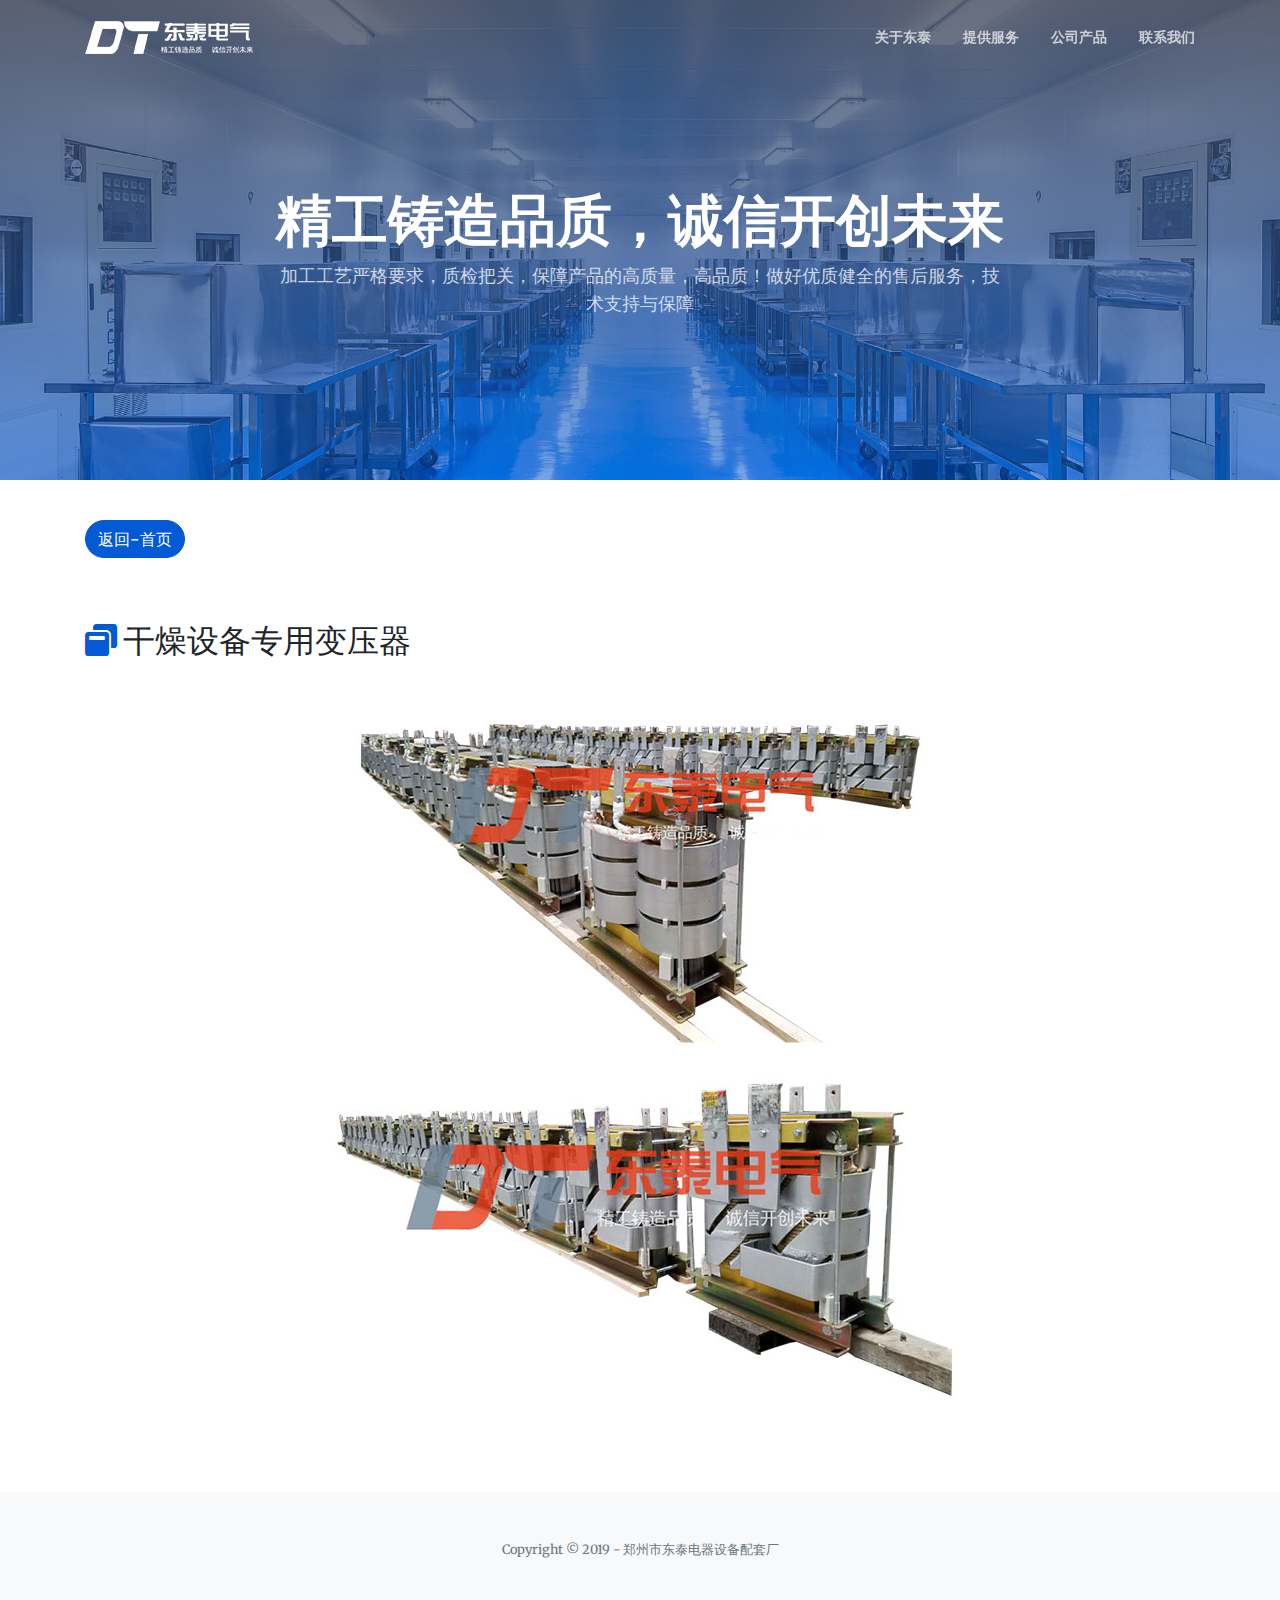
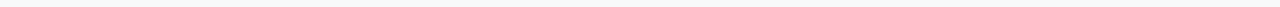
<file: product_ganzao.html>
<!DOCTYPE html>
<html lang="zh">

	<head>

		<meta charset="utf-8">
		<meta name="viewport" content="width=device-width, initial-scale=1, shrink-to-fit=no, user-scalable=no">
		<meta name="author" content="东泰电器">
		<meta name="keywords" content="郑州东泰电器设备配套厂,郑州东泰电器,东泰,东泰电器">
		<meta name="description" content="郑州东泰电器设备配套厂-精工铸造品质，诚信开创未来-郑州东泰电器设备配套厂创建于2005年,在公司工厂发展壮大的十几年里,我们始终为客户提供好的产品和技术支持、健全的售后服务，我公司主要经营:工业窑炉、高温电炉专用变压器、金刚石粉末热结压机专用变压器、钢材退火、拉丝、干燥设备专用变压器等各行业非标专用变压器系列">
		<link rel="shortcut icon" href=" /favicon.ico" />

		<title>干燥设备专用变压器</title>

		<!-- Font Awesome Icons -->
		<link href="vendor/fontawesome-free/css/all.min.css" rel="stylesheet" type="text/css">

		<!-- Google Fonts -->
		<link href="https://fonts.googleapis.com/css?family=Merriweather+Sans:400,700" rel="stylesheet">
		<link href='https://fonts.googleapis.com/css?family=Merriweather:400,300,300italic,400italic,700,700italic' rel='stylesheet' type='text/css'>

		<!-- Plugin CSS -->
		<link href="vendor/magnific-popup/magnific-popup.css" rel="stylesheet">

		<!-- Theme CSS - Includes Bootstrap -->
		<link href="css/creative.css" rel="stylesheet">
		<link rel="stylesheet" type="text/css" href="css/second_page.css"/>

	</head>

	<body id="page-top">

		<!-- Navigation -->
		<nav class="navbar navbar-expand-lg navbar-light fixed-top py-3" id="mainNav">
			<div class="container">
				<a class="navbar-brand js-scroll-trigger" href="index.html"><img src="img/logo-dongtai.png" /></a>
				<button class="navbar-toggler navbar-toggler-right" type="button" data-toggle="collapse" data-target="#navbarResponsive" aria-controls="navbarResponsive" aria-expanded="false" aria-label="Toggle navigation">
        <span class="navbar-toggler-icon"></span>
      </button>
				<div class="collapse navbar-collapse" id="navbarResponsive">
					<ul class="navbar-nav ml-auto my-2 my-lg-0">
						<li class="nav-item">
							<a class="nav-link js-scroll-trigger" href="index.html#about">关于东泰</a>
						</li>
						<li class="nav-item">
							<a class="nav-link js-scroll-trigger" href="index.html#services">提供服务</a>
						</li>
						<li class="nav-item">
							<a class="nav-link js-scroll-trigger" href="index.html#portfolio">公司产品</a>
						</li>
						<li class="nav-item">
							<a class="nav-link js-scroll-trigger" href="index.html#contact">联系我们</a>
						</li>
					</ul>
				</div>
			</div>
		</nav>

		<!-- Masthead -->
		<header class="masthead">
			<div class="container h-100">
				<div class="row h-100 align-items-center justify-content-center text-center">
					<div class="col-lg-10 align-self-end">
						<h1 class="text-uppercase text-white font-weight-bold">精工铸造品质，诚信开创未来</h1>
					</div>
					<div class="col-lg-8 align-self-baseline">
						<p class="text-white-75 font-weight-light mb-5">加工工艺严格要求，质检把关，保障产品的高质量，高品质！做好优质健全的售后服务，技术支持与保障</p>
					</div>
				</div>
			</div>
		</header>

		<div class="container back_container">
			<a class="btn btn btn-primary btn-md go_back" href="index.html#portfolio">返回-首页</a>
		</div>
		<section class="product_detail page-section">
			<div class="container">
				<h2 class="text-left mt-0"><i class="fas fa-1x fa-window-restore text-primary mb-4"></i>&nbsp;干燥设备专用变压器</h2>
				<img class="img-fluid rounded mx-auto d-block detail_pic" src="img/portfolio/ganzaoshebei/3.jpg"/>
				<img class="img-fluid rounded mx-auto d-block detail_pic" src="img/portfolio/ganzaoshebei/4.jpg"/>
				<!--<p class="text-black-75 mb-4 about_text">全心全意做好产品质量和服务工作，我们东泰电器时刻怀着一颗真诚的心成为最受客户欢迎和信任的品牌之一，我们东泰电器时刻怀着一颗真诚的心成为最受客户欢迎和信任的品牌之一</p>-->
			</div>
		</section>


		<!-- Footer -->
		<footer class="bg-light py-5">
			<div class="container">
				<div class="small text-center text-muted">Copyright &copy; 2019 - 郑州市东泰电器设备配套厂</div>
			</div>
		</footer>

		<!-- Bootstrap core JavaScript -->
		<script src="vendor/jquery/jquery.min.js"></script>
		<script src="vendor/bootstrap/js/bootstrap.bundle.js"></script>

		<!-- Plugin JavaScript -->
		<script src="vendor/jquery-easing/jquery.easing.min.js"></script>
		<script src="vendor/magnific-popup/jquery.magnific-popup.min.js"></script>

		<!-- Custom scripts for this template -->
		<script src="js/creative.js"></script>

	</body>

</html>
</file>
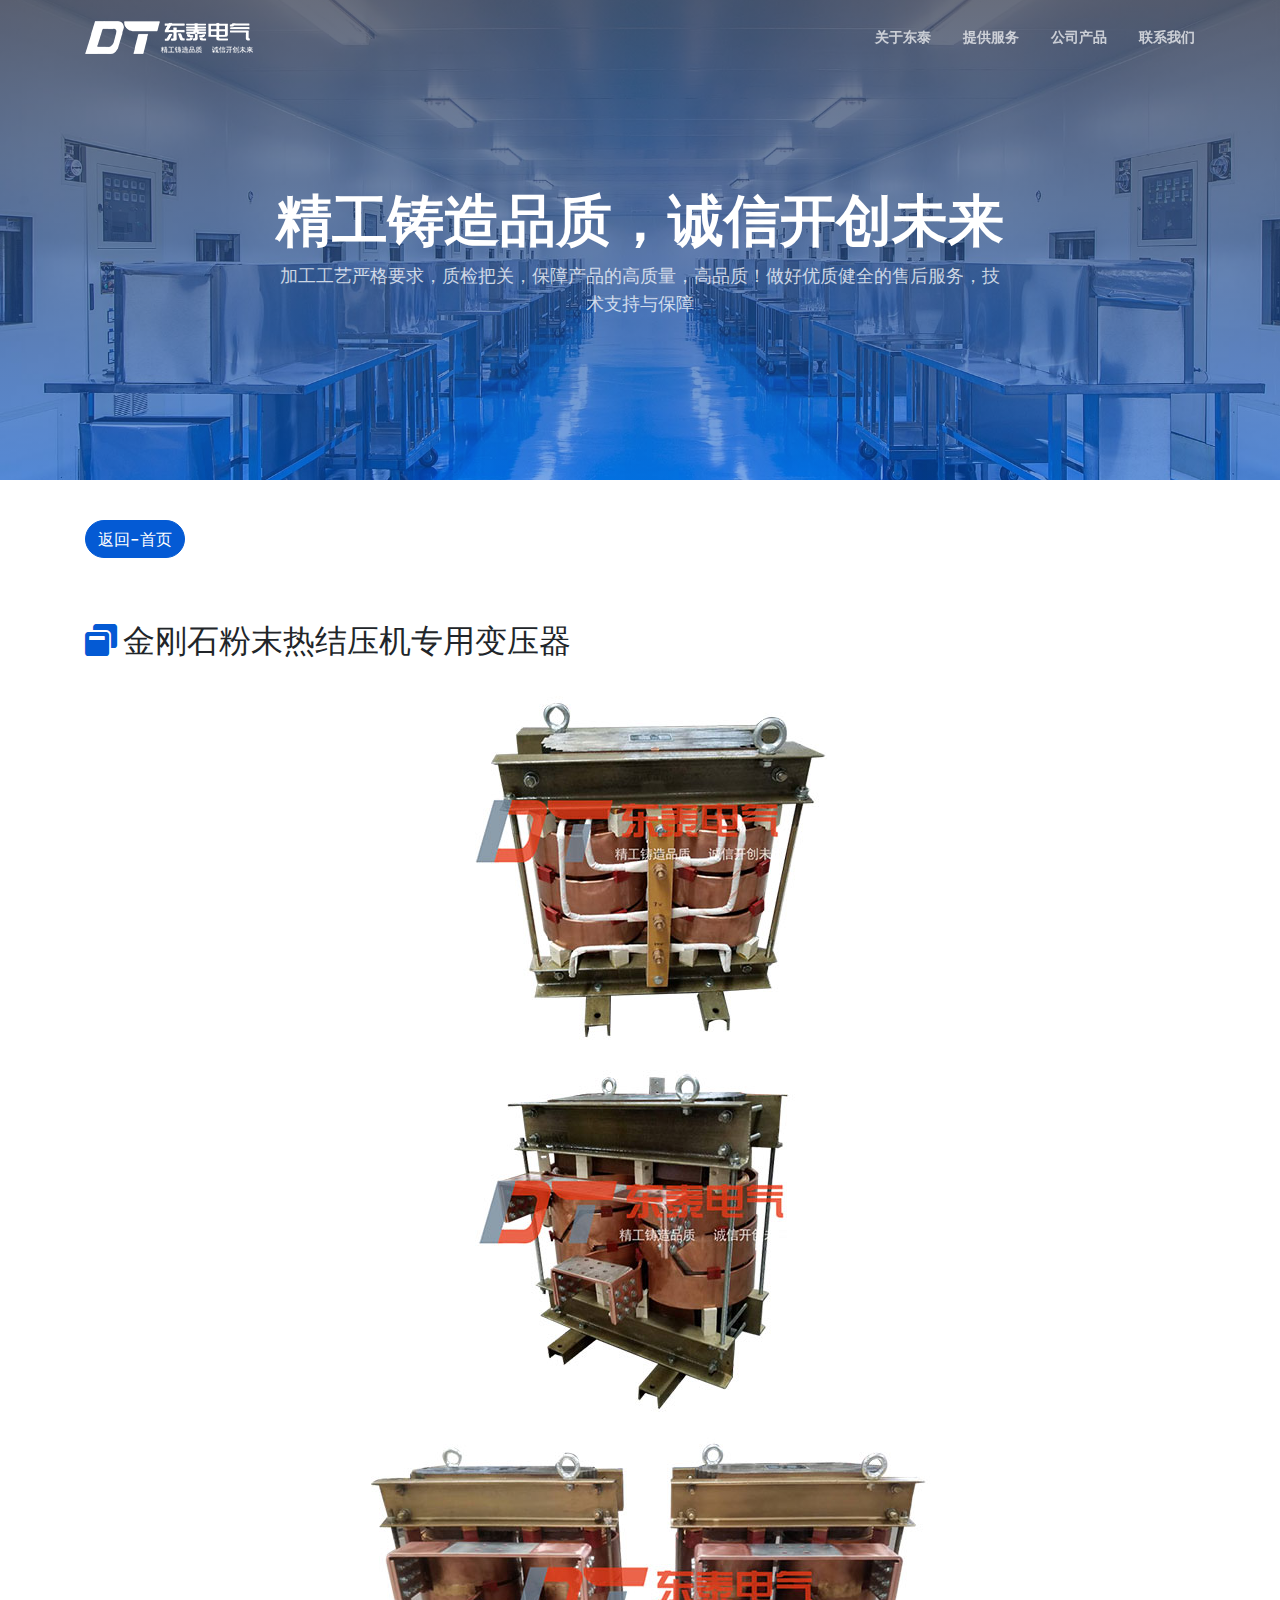
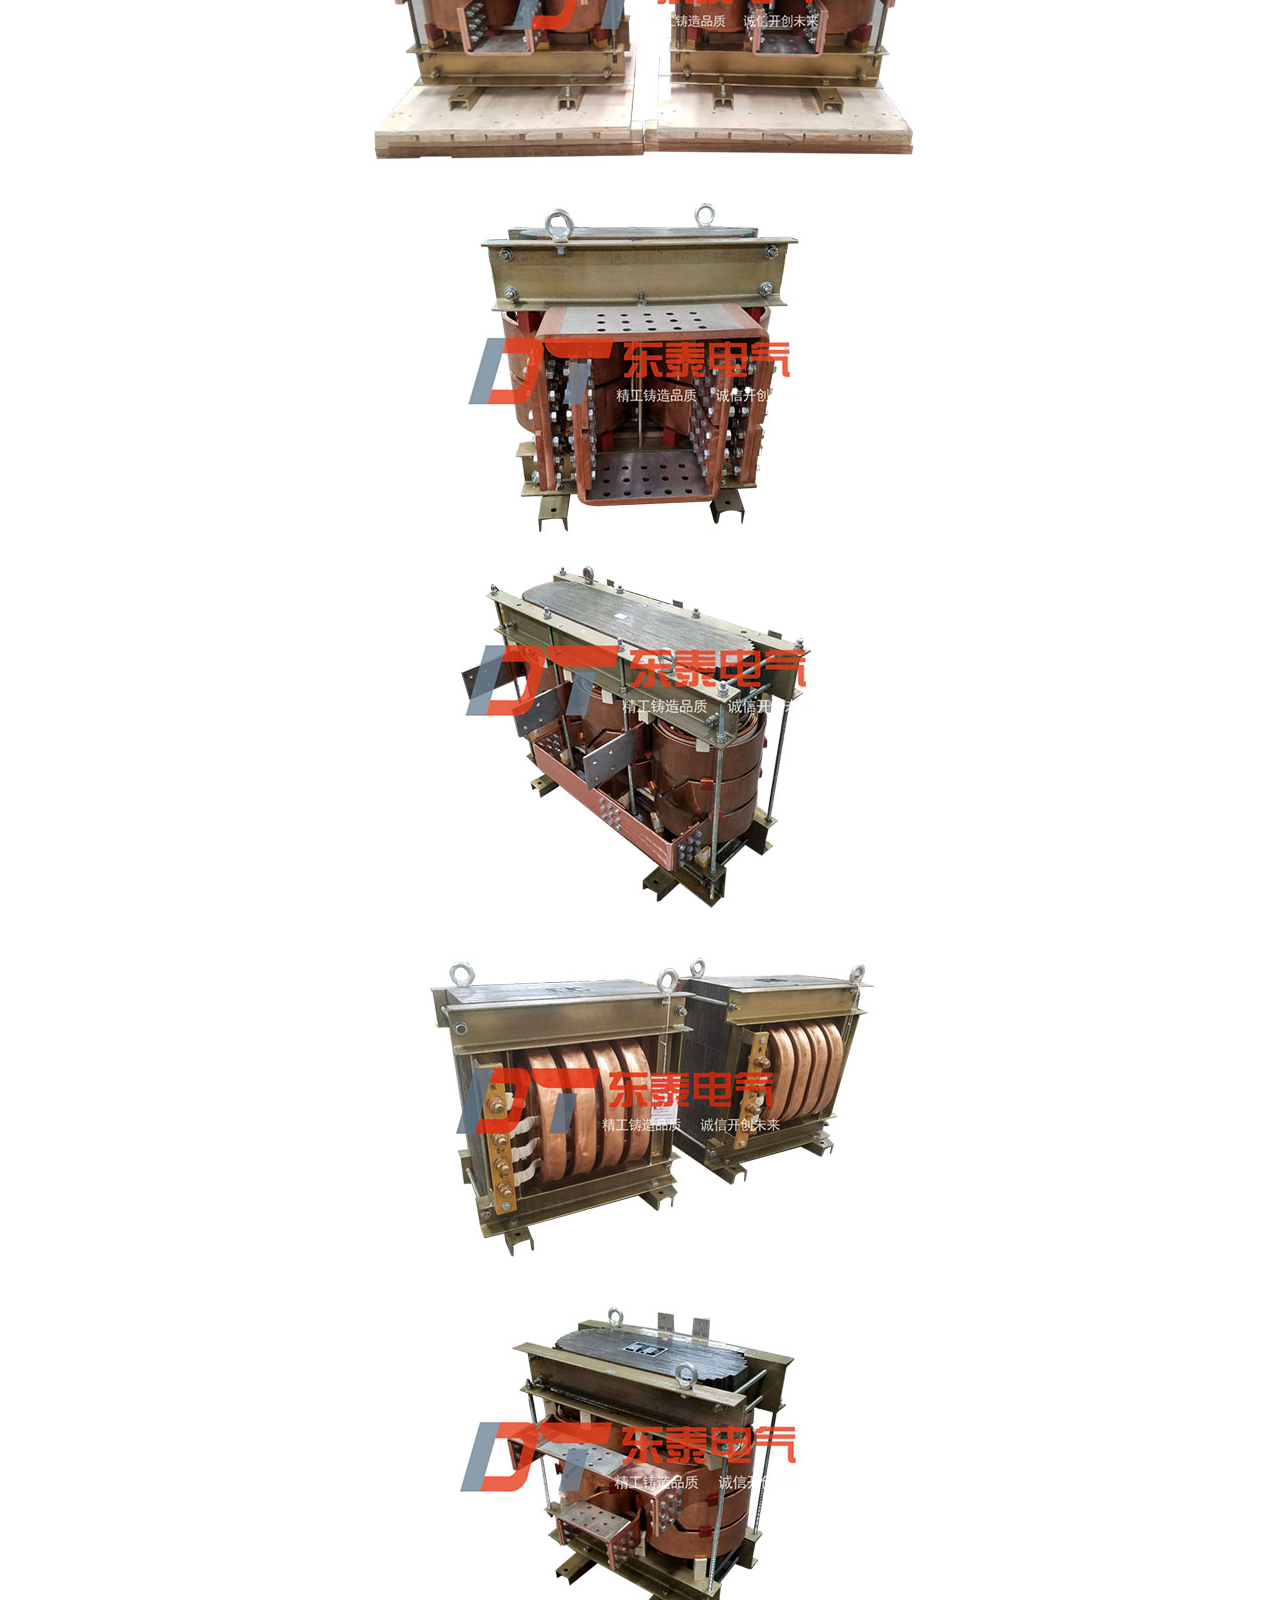
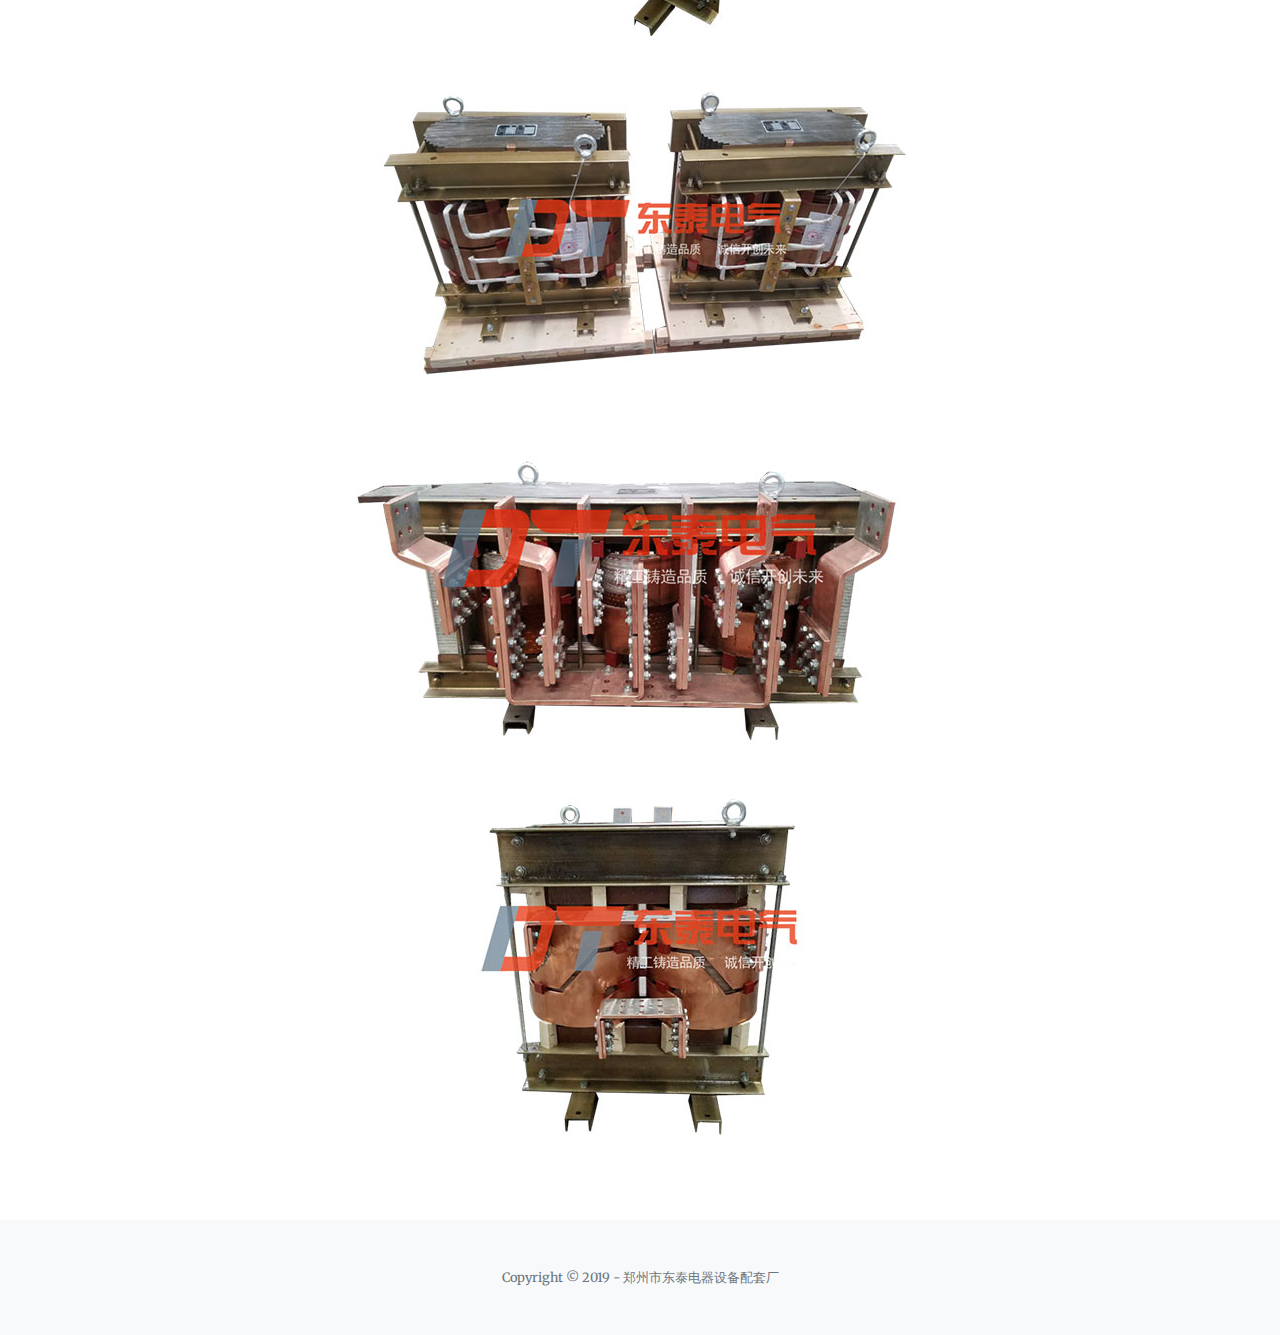
<file: product_jingang.html>
<!DOCTYPE html>
<html lang="zh">

	<head>

		<meta charset="utf-8">
		<meta name="viewport" content="width=device-width, initial-scale=1, shrink-to-fit=no, user-scalable=no">
		<meta name="author" content="东泰电器">
		<meta name="keywords" content="郑州东泰电器设备配套厂,郑州东泰电器,东泰,东泰电器">
		<meta name="description" content="郑州东泰电器设备配套厂-精工铸造品质，诚信开创未来-郑州东泰电器设备配套厂创建于2005年,在公司工厂发展壮大的十几年里,我们始终为客户提供好的产品和技术支持、健全的售后服务，我公司主要经营:工业窑炉、高温电炉专用变压器、金刚石粉末热结压机专用变压器、钢材退火、拉丝、干燥设备专用变压器等各行业非标专用变压器系列">
		<link rel="shortcut icon" href=" /favicon.ico" />

		<title>金刚石粉末热结压机专用变压器</title>

		<!-- Font Awesome Icons -->
		<link href="vendor/fontawesome-free/css/all.min.css" rel="stylesheet" type="text/css">

		<!-- Google Fonts -->
		<link href="https://fonts.googleapis.com/css?family=Merriweather+Sans:400,700" rel="stylesheet">
		<link href='https://fonts.googleapis.com/css?family=Merriweather:400,300,300italic,400italic,700,700italic' rel='stylesheet' type='text/css'>

		<!-- Plugin CSS -->
		<link href="vendor/magnific-popup/magnific-popup.css" rel="stylesheet">

		<!-- Theme CSS - Includes Bootstrap -->
		<link href="css/creative.css" rel="stylesheet">
		<link rel="stylesheet" type="text/css" href="css/second_page.css"/>

	</head>

	<body id="page-top">

		<!-- Navigation -->
		<nav class="navbar navbar-expand-lg navbar-light fixed-top py-3" id="mainNav">
			<div class="container">
				<a class="navbar-brand js-scroll-trigger" href="index.html"><img src="img/logo-dongtai.png" /></a>
				<button class="navbar-toggler navbar-toggler-right" type="button" data-toggle="collapse" data-target="#navbarResponsive" aria-controls="navbarResponsive" aria-expanded="false" aria-label="Toggle navigation">
        <span class="navbar-toggler-icon"></span>
      </button>
				<div class="collapse navbar-collapse" id="navbarResponsive">
					<ul class="navbar-nav ml-auto my-2 my-lg-0">
						<li class="nav-item">
							<a class="nav-link js-scroll-trigger" href="index.html#about">关于东泰</a>
						</li>
						<li class="nav-item">
							<a class="nav-link js-scroll-trigger" href="index.html#services">提供服务</a>
						</li>
						<li class="nav-item">
							<a class="nav-link js-scroll-trigger" href="index.html#portfolio">公司产品</a>
						</li>
						<li class="nav-item">
							<a class="nav-link js-scroll-trigger" href="index.html#contact">联系我们</a>
						</li>
					</ul>
				</div>
			</div>
		</nav>

		<!-- Masthead -->
		<header class="masthead">
			<div class="container h-100">
				<div class="row h-100 align-items-center justify-content-center text-center">
					<div class="col-lg-10 align-self-end">
						<h1 class="text-uppercase text-white font-weight-bold">精工铸造品质，诚信开创未来</h1>
						<!--<hr class="divider my-4">-->
					</div>
					<div class="col-lg-8 align-self-baseline">
						<p class="text-white-75 font-weight-light mb-5">加工工艺严格要求，质检把关，保障产品的高质量，高品质！做好优质健全的售后服务，技术支持与保障</p>
						<!--<a class="btn btn-primary btn-xl js-scroll-trigger" href="#about">了 解 东 泰</a>-->
					</div>
				</div>
			</div>
		</header>

		<div class="container back_container">
			<a class="btn btn btn-primary btn-md go_back" href="index.html#portfolio">返回-首页</a>
		</div>
		<section class="product_detail page-section">
			<div class="container">
				<h2 class="text-left mt-0"><i class="fas fa-1x fa-window-restore text-primary mb-4"></i>&nbsp;金刚石粉末热结压机专用变压器</h2>
				<img class="img-fluid rounded mx-auto d-block detail_pic" src="img/portfolio/jingangshifenmo/1.jpg"/>
				<img class="img-fluid rounded mx-auto d-block detail_pic" src="img/portfolio/jingangshifenmo/2.jpg"/>
				<img class="img-fluid rounded mx-auto d-block detail_pic" src="img/portfolio/jingangshifenmo/3.jpg"/>
				<img class="img-fluid rounded mx-auto d-block detail_pic" src="img/portfolio/jingangshifenmo/4.jpg"/>
				<img class="img-fluid rounded mx-auto d-block detail_pic" src="img/portfolio/jingangshifenmo/5.jpg"/>
				<img class="img-fluid rounded mx-auto d-block detail_pic" src="img/portfolio/jingangshifenmo/6.jpg"/>
				<img class="img-fluid rounded mx-auto d-block detail_pic" src="img/portfolio/jingangshifenmo/7.jpg"/>
				<img class="img-fluid rounded mx-auto d-block detail_pic" src="img/portfolio/jingangshifenmo/8.jpg"/>
				<img class="img-fluid rounded mx-auto d-block detail_pic" src="img/portfolio/jingangshifenmo/9.jpg"/>
				<img class="img-fluid rounded mx-auto d-block detail_pic" src="img/portfolio/jingangshifenmo/10.jpg"/>
				<!--<p class="text-black-75 mb-4 about_text">全心全意做好产品质量和服务工作，我们东泰电器时刻怀着一颗真诚的心成为最受客户欢迎和信任的品牌之一，我们东泰电器时刻怀着一颗真诚的心成为最受客户欢迎和信任的品牌之一</p>-->
			</div>
		</section>


		<!-- Footer -->
		<footer class="bg-light py-5">
			<div class="container">
				<div class="small text-center text-muted">Copyright &copy; 2019 - 郑州市东泰电器设备配套厂</div>
			</div>
		</footer>

		<!-- Bootstrap core JavaScript -->
		<script src="vendor/jquery/jquery.min.js"></script>
		<script src="vendor/bootstrap/js/bootstrap.bundle.js"></script>

		<!-- Plugin JavaScript -->
		<script src="vendor/jquery-easing/jquery.easing.min.js"></script>
		<script src="vendor/magnific-popup/jquery.magnific-popup.min.js"></script>

		<!-- Custom scripts for this template -->
		<script src="js/creative.js"></script>

	</body>

</html>
</file>
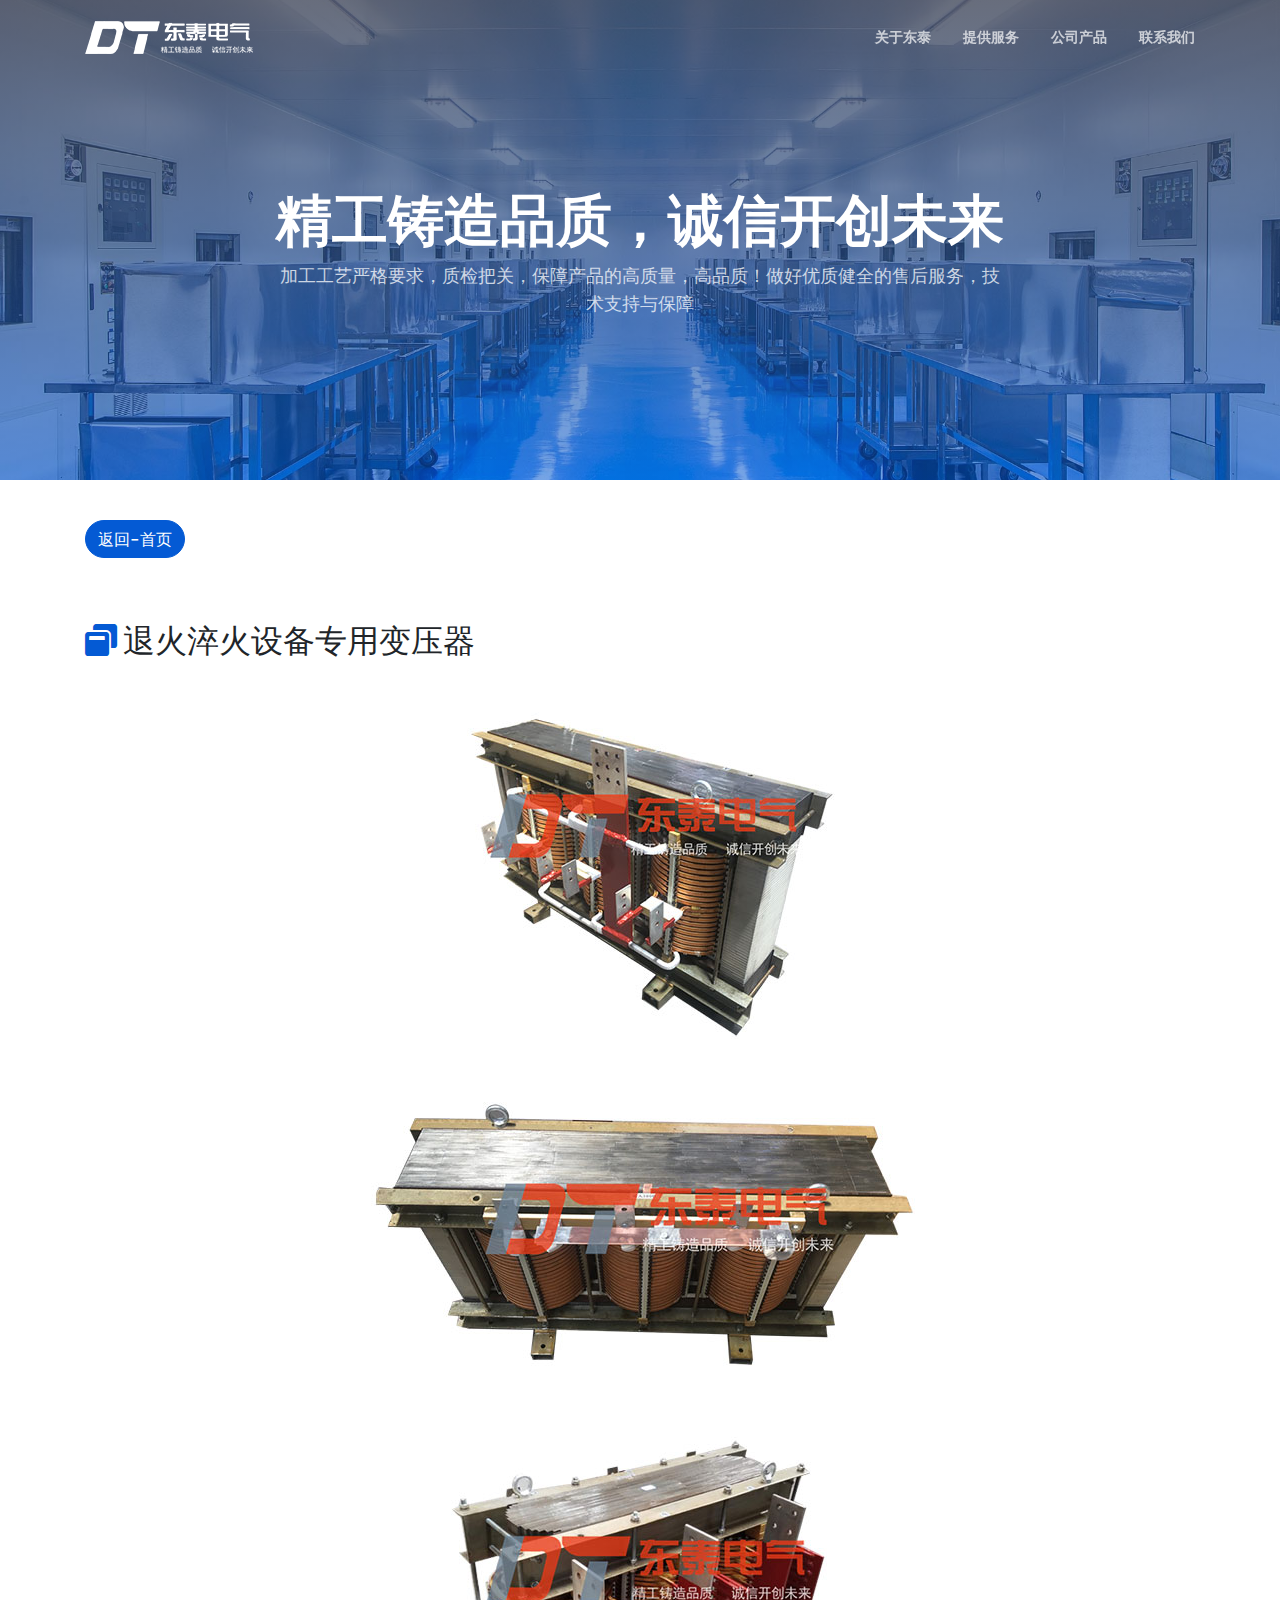
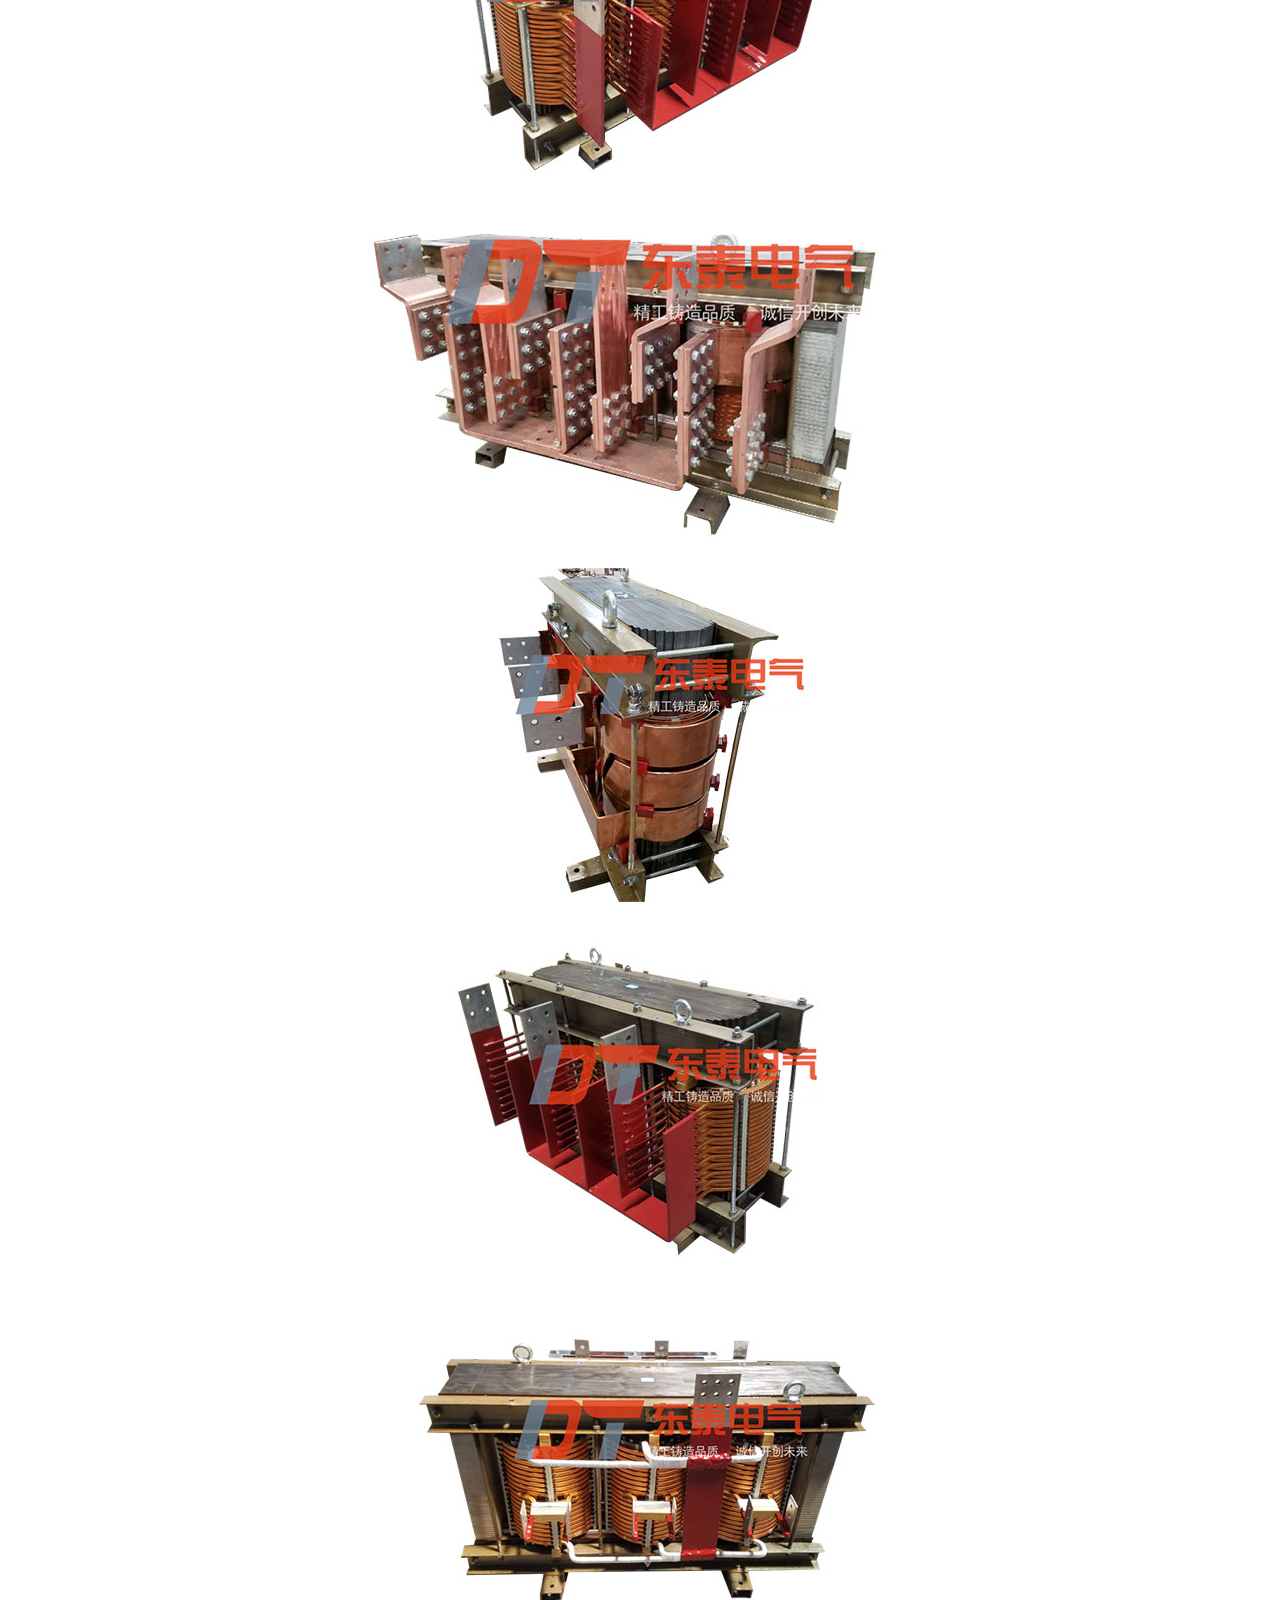
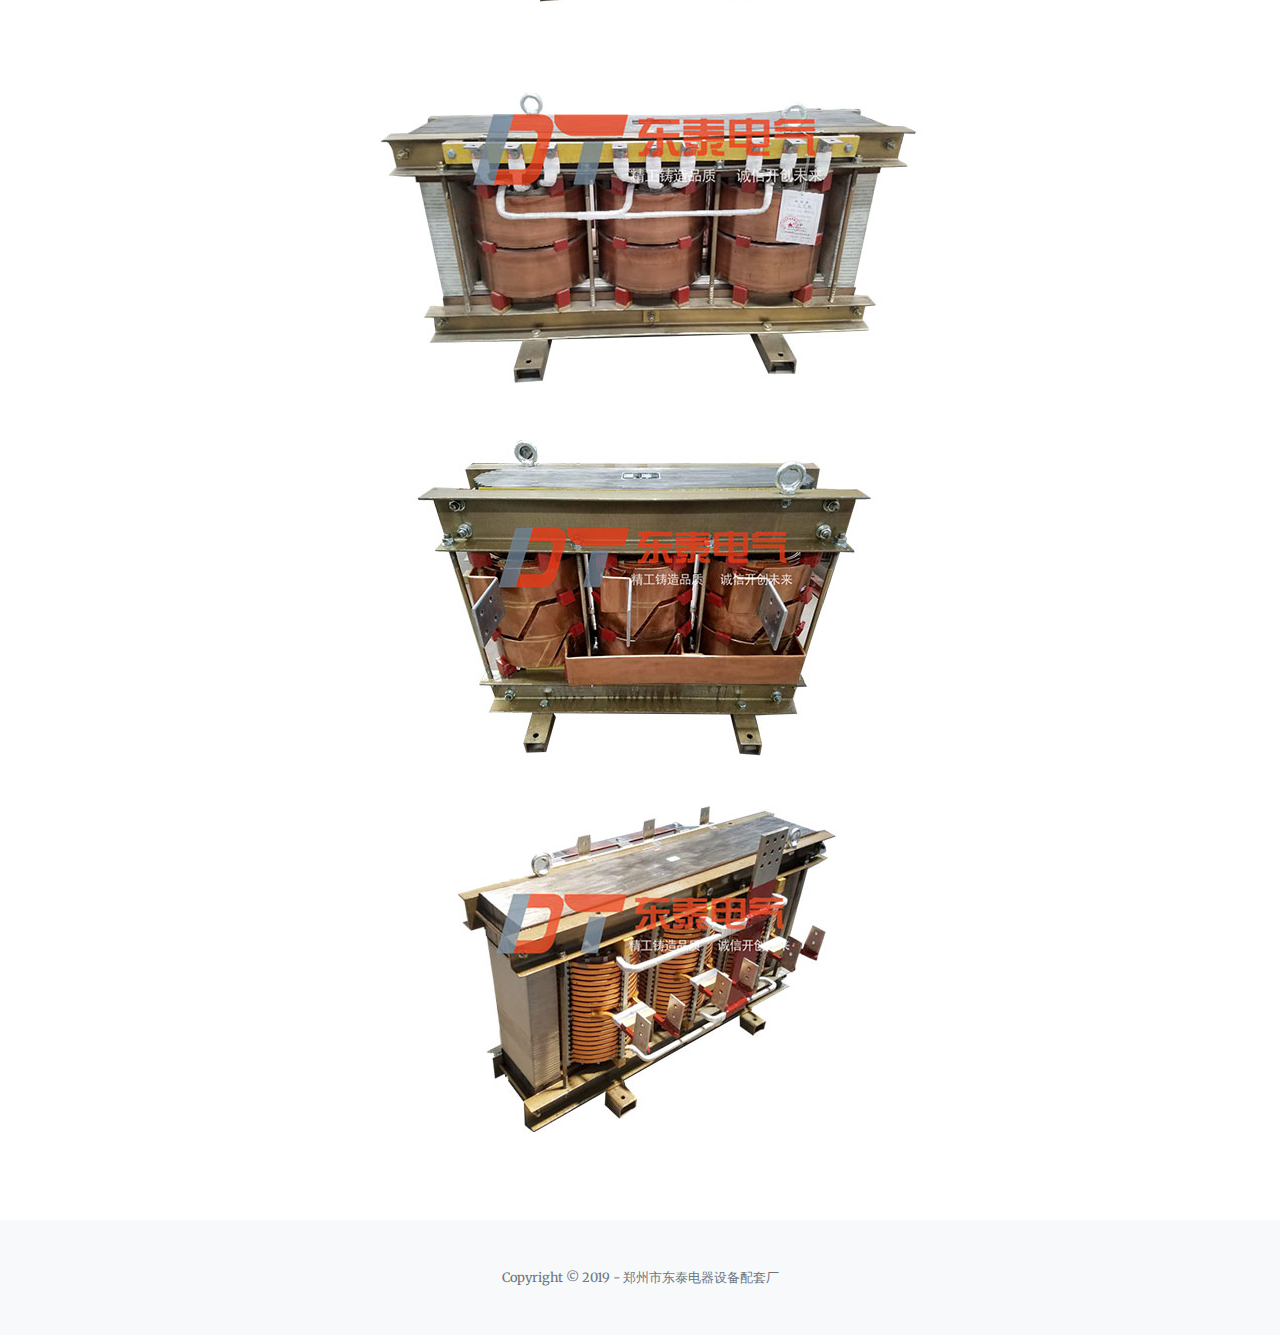
<file: product_tuihuo.html>
<!DOCTYPE html>
<html lang="zh">

	<head>

		<meta charset="utf-8">
		<meta name="viewport" content="width=device-width, initial-scale=1, shrink-to-fit=no, user-scalable=no">
		<meta name="author" content="东泰电器">
		<meta name="keywords" content="郑州东泰电器设备配套厂,郑州东泰电器,东泰,东泰电器">
		<meta name="description" content="郑州东泰电器设备配套厂-精工铸造品质，诚信开创未来-郑州东泰电器设备配套厂创建于2005年,在公司工厂发展壮大的十几年里,我们始终为客户提供好的产品和技术支持、健全的售后服务，我公司主要经营:工业窑炉、高温电炉专用变压器、金刚石粉末热结压机专用变压器、钢材退火、拉丝、干燥设备专用变压器等各行业非标专用变压器系列">
		<link rel="shortcut icon" href=" /favicon.ico" />

		<title>退火淬火设备专用变压器</title>

		<!-- Font Awesome Icons -->
		<link href="vendor/fontawesome-free/css/all.min.css" rel="stylesheet" type="text/css">

		<!-- Google Fonts -->
		<link href="https://fonts.googleapis.com/css?family=Merriweather+Sans:400,700" rel="stylesheet">
		<link href='https://fonts.googleapis.com/css?family=Merriweather:400,300,300italic,400italic,700,700italic' rel='stylesheet' type='text/css'>

		<!-- Plugin CSS -->
		<link href="vendor/magnific-popup/magnific-popup.css" rel="stylesheet">

		<!-- Theme CSS - Includes Bootstrap -->
		<link href="css/creative.css" rel="stylesheet">
		<link rel="stylesheet" type="text/css" href="css/second_page.css"/>

	</head>

	<body id="page-top">

		<!-- Navigation -->
		<nav class="navbar navbar-expand-lg navbar-light fixed-top py-3" id="mainNav">
			<div class="container">
				<a class="navbar-brand js-scroll-trigger" href="index.html"><img src="img/logo-dongtai.png" /></a>
				<button class="navbar-toggler navbar-toggler-right" type="button" data-toggle="collapse" data-target="#navbarResponsive" aria-controls="navbarResponsive" aria-expanded="false" aria-label="Toggle navigation">
        <span class="navbar-toggler-icon"></span>
      </button>
				<div class="collapse navbar-collapse" id="navbarResponsive">
					<ul class="navbar-nav ml-auto my-2 my-lg-0">
						<li class="nav-item">
							<a class="nav-link js-scroll-trigger" href="index.html#about">关于东泰</a>
						</li>
						<li class="nav-item">
							<a class="nav-link js-scroll-trigger" href="index.html#services">提供服务</a>
						</li>
						<li class="nav-item">
							<a class="nav-link js-scroll-trigger" href="index.html#portfolio">公司产品</a>
						</li>
						<li class="nav-item">
							<a class="nav-link js-scroll-trigger" href="index.html#contact">联系我们</a>
						</li>
					</ul>
				</div>
			</div>
		</nav>

		<!-- Masthead -->
		<header class="masthead">
			<div class="container h-100">
				<div class="row h-100 align-items-center justify-content-center text-center">
					<div class="col-lg-10 align-self-end">
						<h1 class="text-uppercase text-white font-weight-bold">精工铸造品质，诚信开创未来</h1>
						<!--<hr class="divider my-4">-->
					</div>
					<div class="col-lg-8 align-self-baseline">
						<p class="text-white-75 font-weight-light mb-5">加工工艺严格要求，质检把关，保障产品的高质量，高品质！做好优质健全的售后服务，技术支持与保障</p>
						<!--<a class="btn btn-primary btn-xl js-scroll-trigger" href="#about">了 解 东 泰</a>-->
					</div>
				</div>
			</div>
		</header>

		<div class="container back_container">
			<a class="btn btn btn-primary btn-md go_back" href="index.html#portfolio">返回-首页</a>
		</div>
		<section class="product_detail page-section">
			<div class="container">
				<h2 class="text-left mt-0"><i class="fas fa-1x fa-window-restore text-primary mb-4"></i>&nbsp;退火淬火设备专用变压器</h2>
				<!--<p class="text-black-75 mb-4 about_text">全心全意做好产品质量和服务工作，我们东泰电器时刻怀着一颗真诚的心成为最受客户欢迎和信任的品牌之一，我们东泰电器时刻怀着一颗真诚的心成为最受客户欢迎和信任的品牌之一</p>-->
				<img class="img-fluid rounded mx-auto d-block detail_pic" src="img/portfolio/tuihuocuihuo/1.jpg"/>
				<img class="img-fluid rounded mx-auto d-block detail_pic" src="img/portfolio/tuihuocuihuo/2.jpg"/>
				<img class="img-fluid rounded mx-auto d-block detail_pic" src="img/portfolio/tuihuocuihuo/3.jpg"/>
				<img class="img-fluid rounded mx-auto d-block detail_pic" src="img/portfolio/tuihuocuihuo/4.jpg"/>
				<img class="img-fluid rounded mx-auto d-block detail_pic" src="img/portfolio/tuihuocuihuo/5.jpg"/>
				<img class="img-fluid rounded mx-auto d-block detail_pic" src="img/portfolio/tuihuocuihuo/6.jpg"/>
				<img class="img-fluid rounded mx-auto d-block detail_pic" src="img/portfolio/tuihuocuihuo/7.jpg"/>
				<img class="img-fluid rounded mx-auto d-block detail_pic" src="img/portfolio/tuihuocuihuo/8.jpg"/>
				<img class="img-fluid rounded mx-auto d-block detail_pic" src="img/portfolio/tuihuocuihuo/9.jpg"/>
				<img class="img-fluid rounded mx-auto d-block detail_pic" src="img/portfolio/tuihuocuihuo/10.jpg"/>

			</div>
		</section>


		<!-- Footer -->
		<footer class="bg-light py-5">
			<div class="container">
				<div class="small text-center text-muted">Copyright &copy; 2019 - 郑州市东泰电器设备配套厂</div>
			</div>
		</footer>

		<!-- Bootstrap core JavaScript -->
		<script src="vendor/jquery/jquery.min.js"></script>
		<script src="vendor/bootstrap/js/bootstrap.bundle.js"></script>

		<!-- Plugin JavaScript -->
		<script src="vendor/jquery-easing/jquery.easing.min.js"></script>
		<script src="vendor/magnific-popup/jquery.magnific-popup.min.js"></script>

		<!-- Custom scripts for this template -->
		<script src="js/creative.js"></script>

	</body>

</html>
</file>
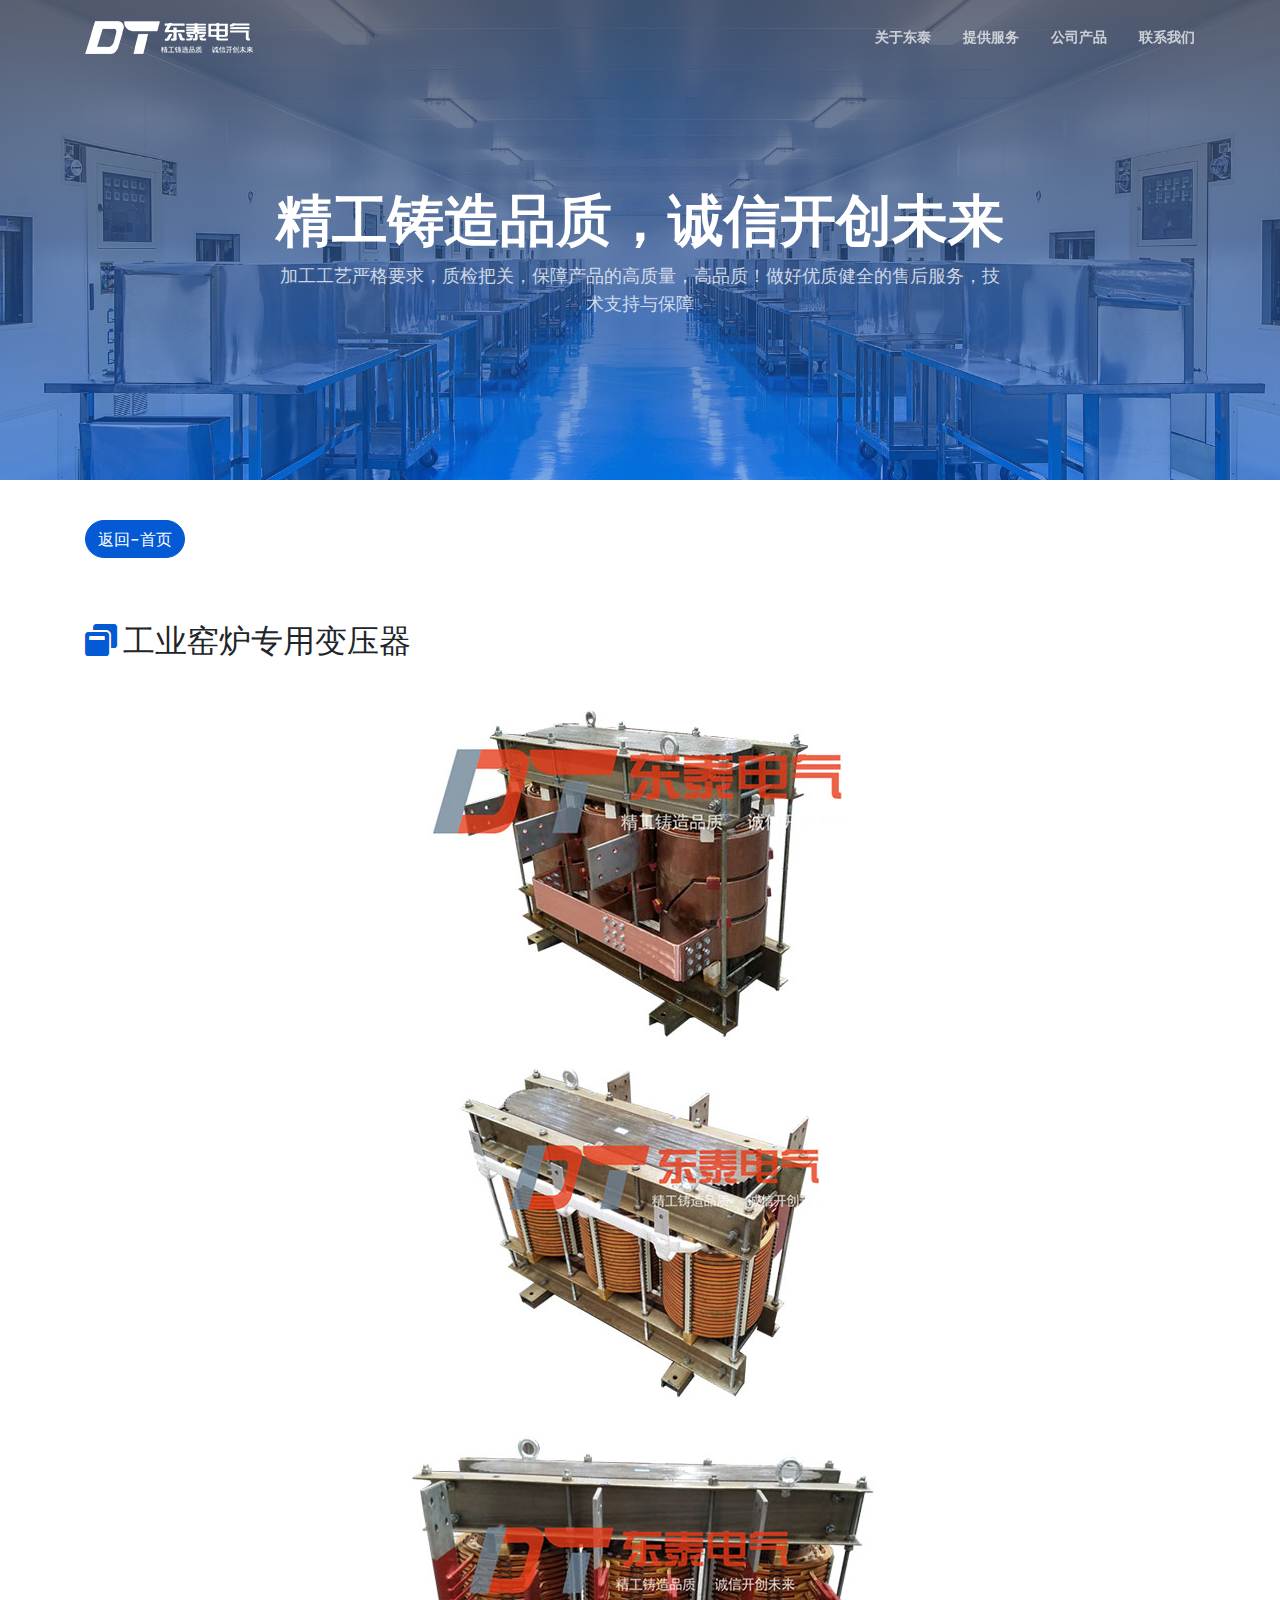
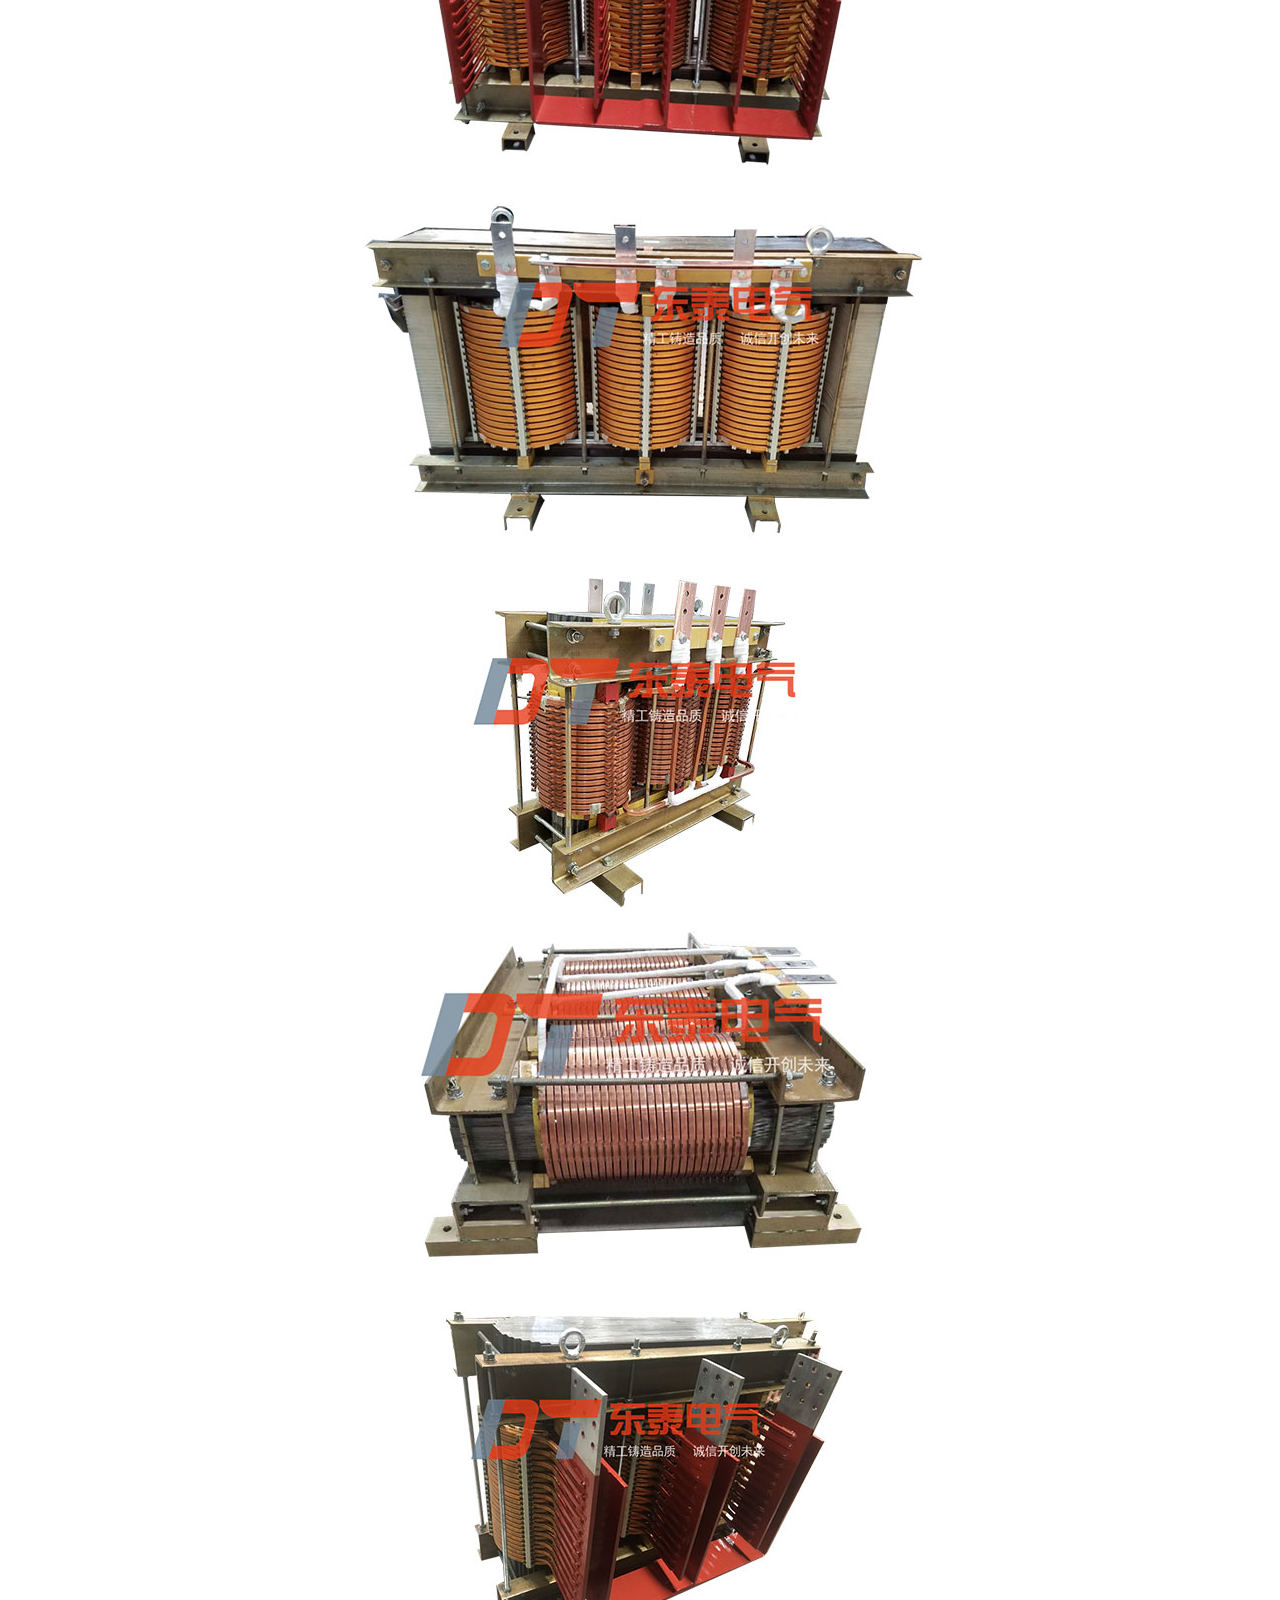
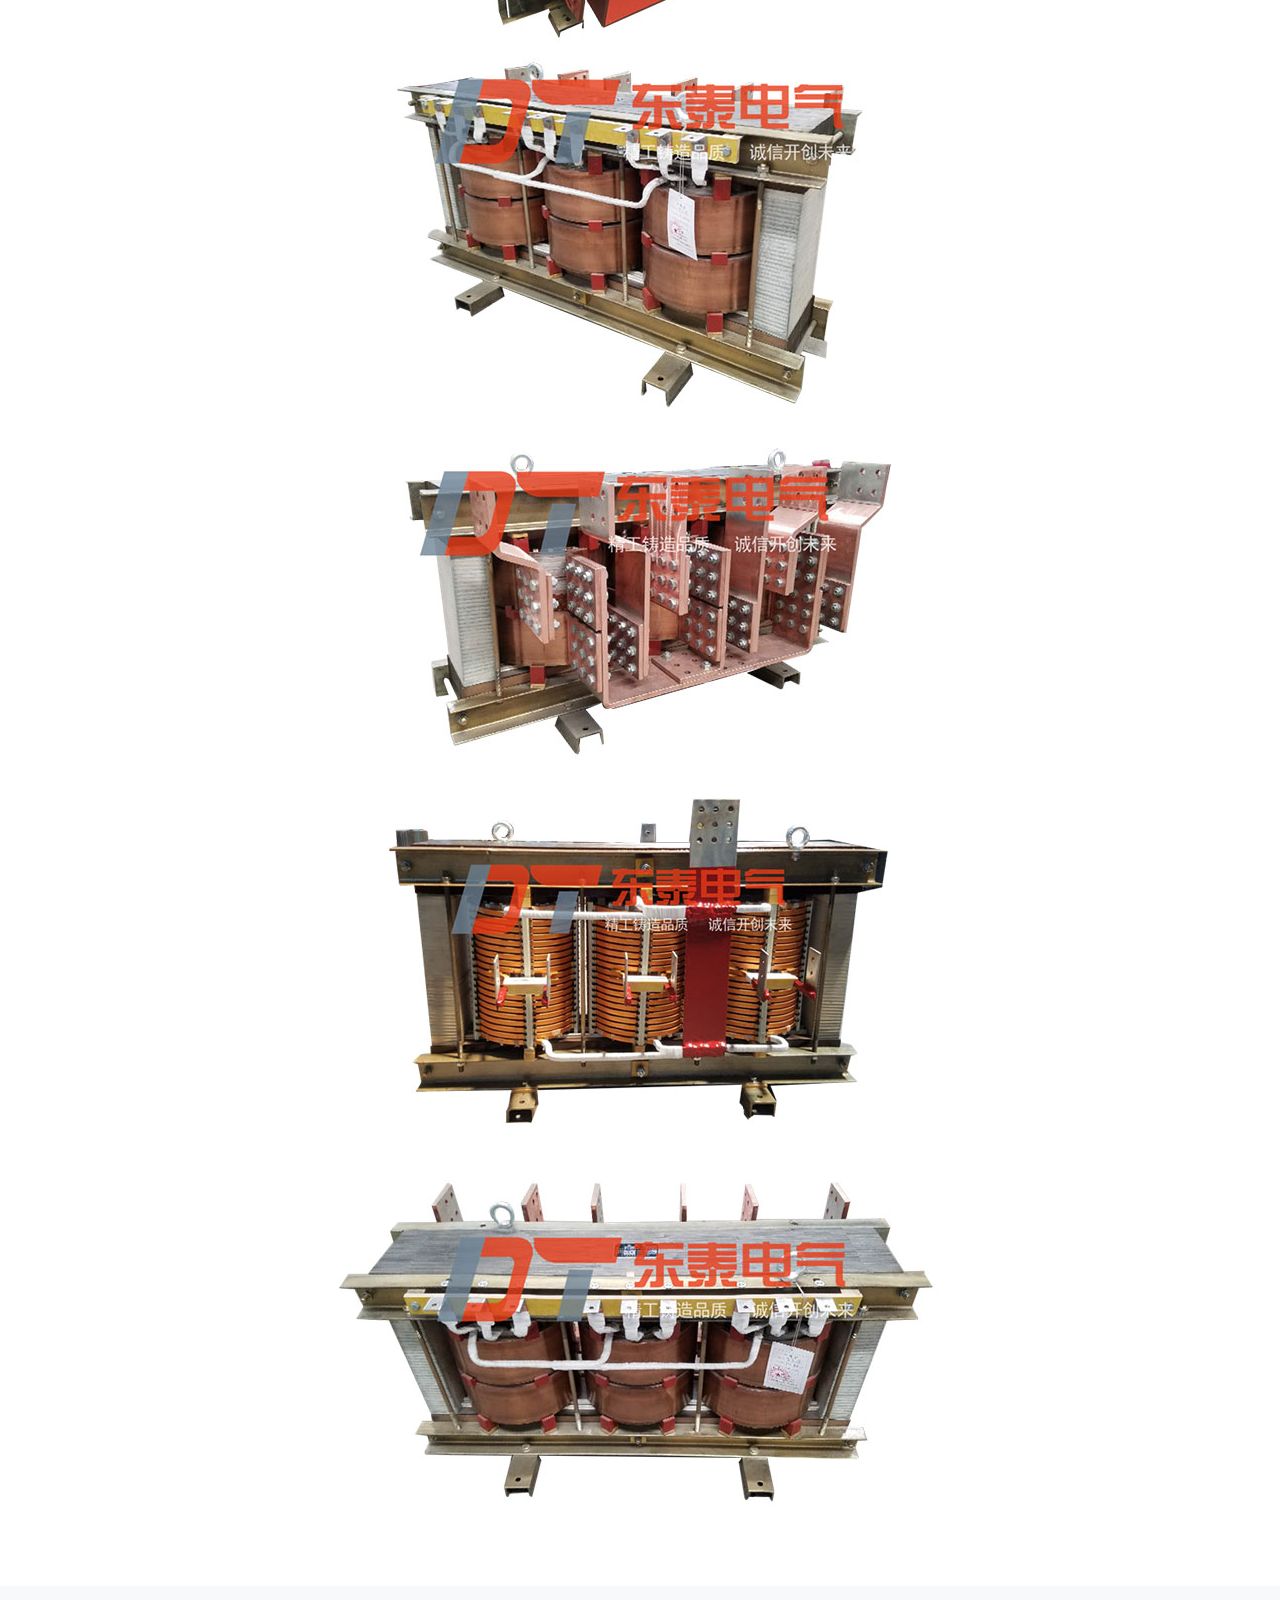
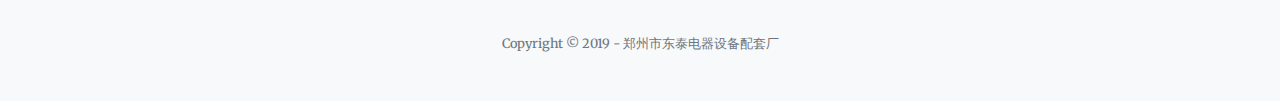
<file: product_yaolu.html>
<!DOCTYPE html>
<html lang="zh">

	<head>

		<meta charset="utf-8">
		<meta name="viewport" content="width=device-width, initial-scale=1, shrink-to-fit=no, user-scalable=no">
		<meta name="author" content="东泰电器">
		<meta name="keywords" content="郑州东泰电器设备配套厂,郑州东泰电器,东泰,东泰电器">
		<meta name="description" content="郑州东泰电器设备配套厂-精工铸造品质，诚信开创未来-郑州东泰电器设备配套厂创建于2005年,在公司工厂发展壮大的十几年里,我们始终为客户提供好的产品和技术支持、健全的售后服务，我公司主要经营:工业窑炉、高温电炉专用变压器、金刚石粉末热结压机专用变压器、钢材退火、拉丝、干燥设备专用变压器等各行业非标专用变压器系列">
		<link rel="shortcut icon" href=" /favicon.ico" />

		<title>工业窑炉专用变压器</title>

		<!-- Font Awesome Icons -->
		<link href="vendor/fontawesome-free/css/all.min.css" rel="stylesheet" type="text/css">

		<!-- Google Fonts -->
		<link href="https://fonts.googleapis.com/css?family=Merriweather+Sans:400,700" rel="stylesheet">
		<link href='https://fonts.googleapis.com/css?family=Merriweather:400,300,300italic,400italic,700,700italic' rel='stylesheet' type='text/css'>

		<!-- Plugin CSS -->
		<link href="vendor/magnific-popup/magnific-popup.css" rel="stylesheet">

		<!-- Theme CSS - Includes Bootstrap -->
		<link href="css/creative.css" rel="stylesheet">
		<link rel="stylesheet" type="text/css" href="css/second_page.css"/>

	</head>

	<body id="page-top">

		<!-- Navigation -->
		<nav class="navbar navbar-expand-lg navbar-light fixed-top py-3" id="mainNav">
			<div class="container">
				<a class="navbar-brand js-scroll-trigger" href="index.html"><img src="img/logo-dongtai.png" /></a>
				<button class="navbar-toggler navbar-toggler-right" type="button" data-toggle="collapse" data-target="#navbarResponsive" aria-controls="navbarResponsive" aria-expanded="false" aria-label="Toggle navigation">
        <span class="navbar-toggler-icon"></span>
      </button>
				<div class="collapse navbar-collapse" id="navbarResponsive">
					<ul class="navbar-nav ml-auto my-2 my-lg-0">
						<li class="nav-item">
							<a class="nav-link js-scroll-trigger" href="index.html#about">关于东泰</a>
						</li>
						<li class="nav-item">
							<a class="nav-link js-scroll-trigger" href="index.html#services">提供服务</a>
						</li>
						<li class="nav-item">
							<a class="nav-link js-scroll-trigger" href="index.html#portfolio">公司产品</a>
						</li>
						<li class="nav-item">
							<a class="nav-link js-scroll-trigger" href="index.html#contact">联系我们</a>
						</li>
					</ul>
				</div>
			</div>
		</nav>

		<!-- Masthead -->
		<header class="masthead">
			<div class="container h-100">
				<div class="row h-100 align-items-center justify-content-center text-center">
					<div class="col-lg-10 align-self-end">
						<h1 class="text-uppercase text-white font-weight-bold">精工铸造品质，诚信开创未来</h1>
						<!--<hr class="divider my-4">-->
					</div>
					<div class="col-lg-8 align-self-baseline">
						<p class="text-white-75 font-weight-light mb-5">加工工艺严格要求，质检把关，保障产品的高质量，高品质！做好优质健全的售后服务，技术支持与保障</p>
						<!--<a class="btn btn-primary btn-xl js-scroll-trigger" href="#about">了 解 东 泰</a>-->
					</div>
				</div>
			</div>
		</header>

		<div class="container back_container">
			<a class="btn btn btn-primary btn-md go_back" href="index.html#portfolio">返回-首页</a>
		</div>
		<section class="product_detail page-section">
			<div class="container">
				<h2 class="text-left mt-0"><i class="fas fa-1x fa-window-restore text-primary mb-4"></i>&nbsp;工业窑炉专用变压器</h2>
				<img class="img-fluid rounded mx-auto d-block detail_pic" src="img/portfolio/gongyeyaolu/1.jpg"/>
				<img class="img-fluid rounded mx-auto d-block detail_pic" src="img/portfolio/gongyeyaolu/2.jpg"/>
				<img class="img-fluid rounded mx-auto d-block detail_pic" src="img/portfolio/gongyeyaolu/3.jpg"/>
				<img class="img-fluid rounded mx-auto d-block detail_pic" src="img/portfolio/gongyeyaolu/4.jpg"/>
				<img class="img-fluid rounded mx-auto d-block detail_pic" src="img/portfolio/gongyeyaolu/5.jpg"/>
				<img class="img-fluid rounded mx-auto d-block detail_pic" src="img/portfolio/gongyeyaolu/6.jpg"/>
				<img class="img-fluid rounded mx-auto d-block detail_pic" src="img/portfolio/gongyeyaolu/7.jpg"/>
				<img class="img-fluid rounded mx-auto d-block detail_pic" src="img/portfolio/gongyeyaolu/8.jpg"/>
				<img class="img-fluid rounded mx-auto d-block detail_pic" src="img/portfolio/gongyeyaolu/9.jpg"/>
				<img class="img-fluid rounded mx-auto d-block detail_pic" src="img/portfolio/gongyeyaolu/10.jpg"/>
				<img class="img-fluid rounded mx-auto d-block detail_pic" src="img/portfolio/gongyeyaolu/11.jpg"/>
				<!--<p class="text-black-75 mb-4 about_text">全心全意做好产品质量和服务工作，我们东泰电器时刻怀着一颗真诚的心成为最受客户欢迎和信任的品牌之一，我们东泰电器时刻怀着一颗真诚的心成为最受客户欢迎和信任的品牌之一</p>-->
			</div>
		</section>


		<!-- Footer -->
		<footer class="bg-light py-5">
			<div class="container">
				<div class="small text-center text-muted">Copyright &copy; 2019 - 郑州市东泰电器设备配套厂</div>
			</div>
		</footer>

		<!-- Bootstrap core JavaScript -->
		<script src="vendor/jquery/jquery.min.js"></script>
		<script src="vendor/bootstrap/js/bootstrap.bundle.js"></script>

		<!-- Plugin JavaScript -->
		<script src="vendor/jquery-easing/jquery.easing.min.js"></script>
		<script src="vendor/magnific-popup/jquery.magnific-popup.min.js"></script>

		<!-- Custom scripts for this template -->
		<script src="js/creative.js"></script>

	</body>

</html>
</file>
<file: css/second_page.css>
/*关于东泰*/
.pic_about{
	margin: 10px auto 30px auto;
}

.about_text{
	line-height: 30px;
}

/*产品详情 */	
.back_container{
	padding-top: 40px;
}

.go_back{
	border-radius: 60px;
	-webkit-border-radius: 60px;
	-moz-border-radius: 60px;
	-ms-border-radius: 60px;
	-o-border-radius: 60px;
	color: #fff !important;
}

.product_detail{
	padding: 4em !important;
}

.detail_pic{
	margin-top: 1em;
	margin-bottom: 1em;
}

@media (max-width: 600px) {
	.product_detail h2{
		font-size: 1em;
	}
}

/*@media (max-width: 414px) {
	.product_detail h2{
		line-height: 0px;
	}
}*/

@media (max-width: 320px) {
	.product_detail h2{
		font-size: 0.725em;
	}
}

@media (min-width: 992px){
	header.masthead {
	    height: 50vh!important;
    	min-height: 30rem !important;
	    padding-top: 72px;
	    padding-bottom: 0;
	}
}
</file>
